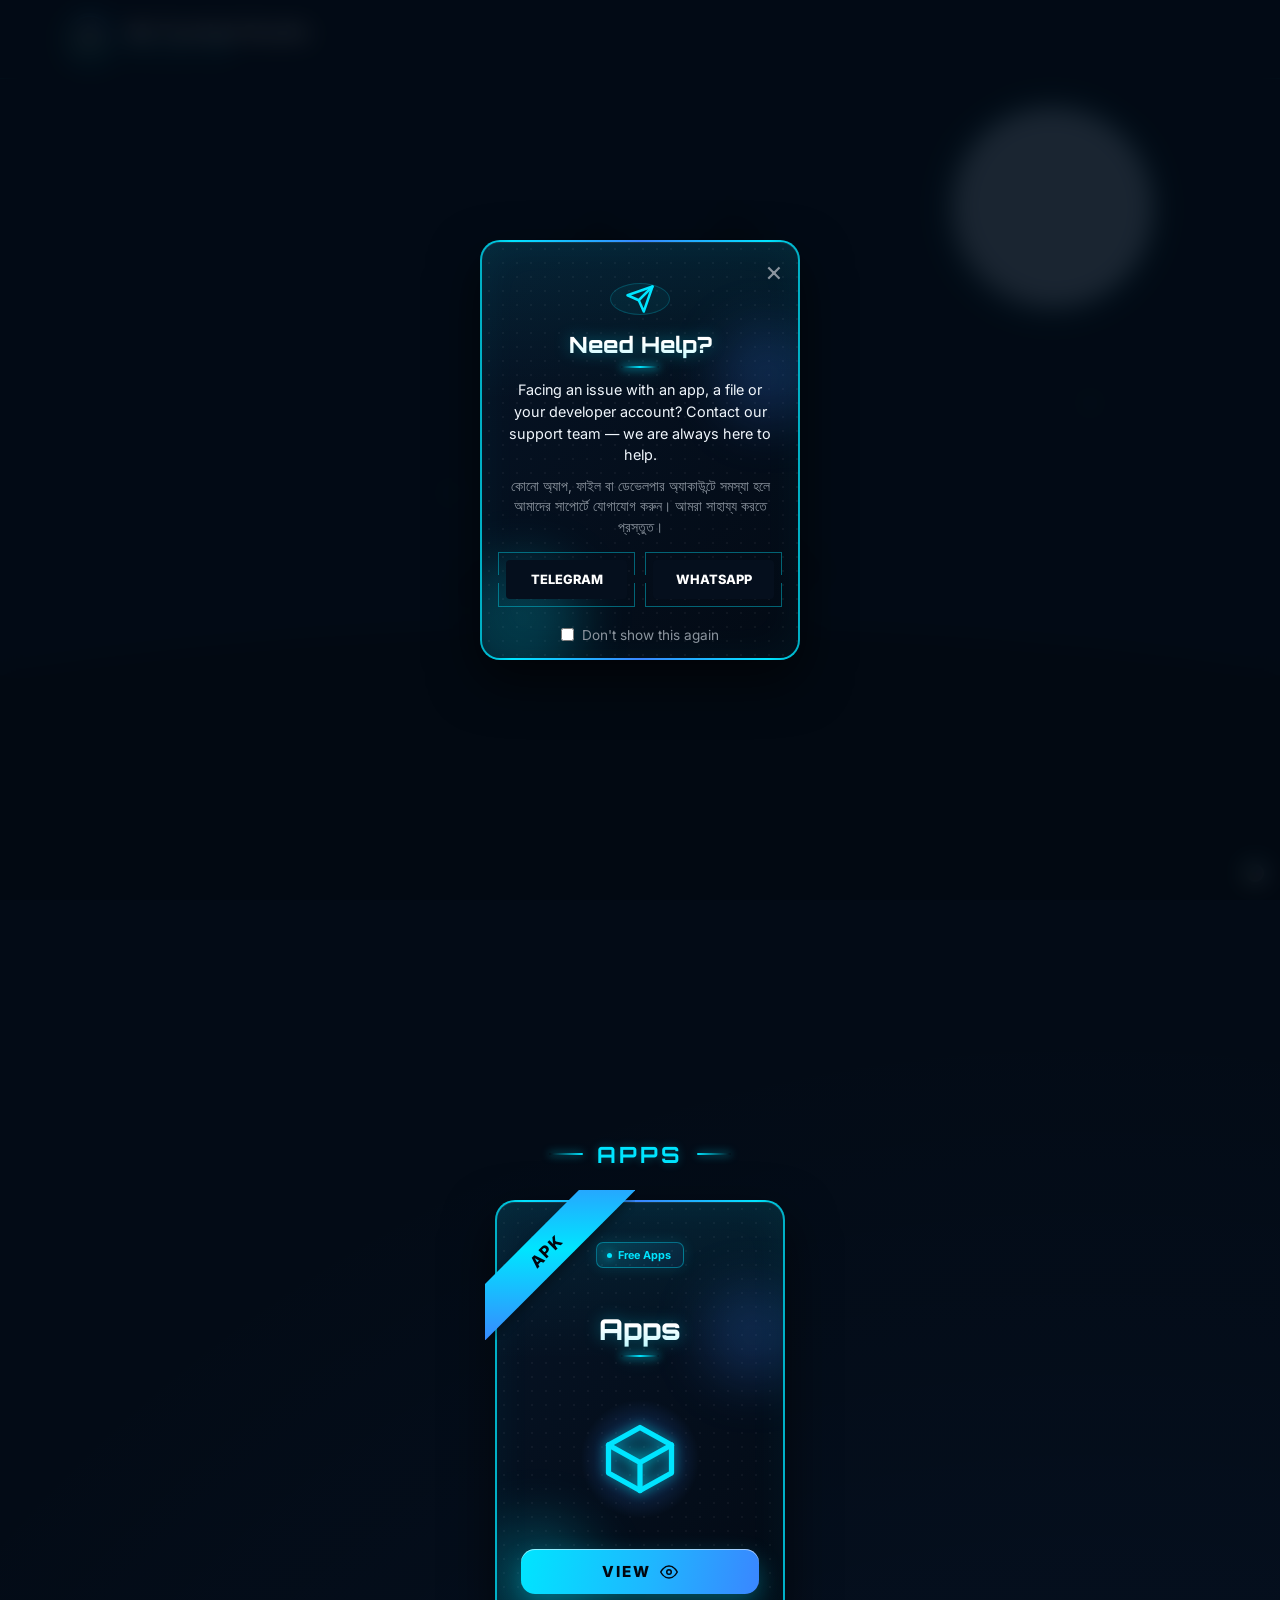
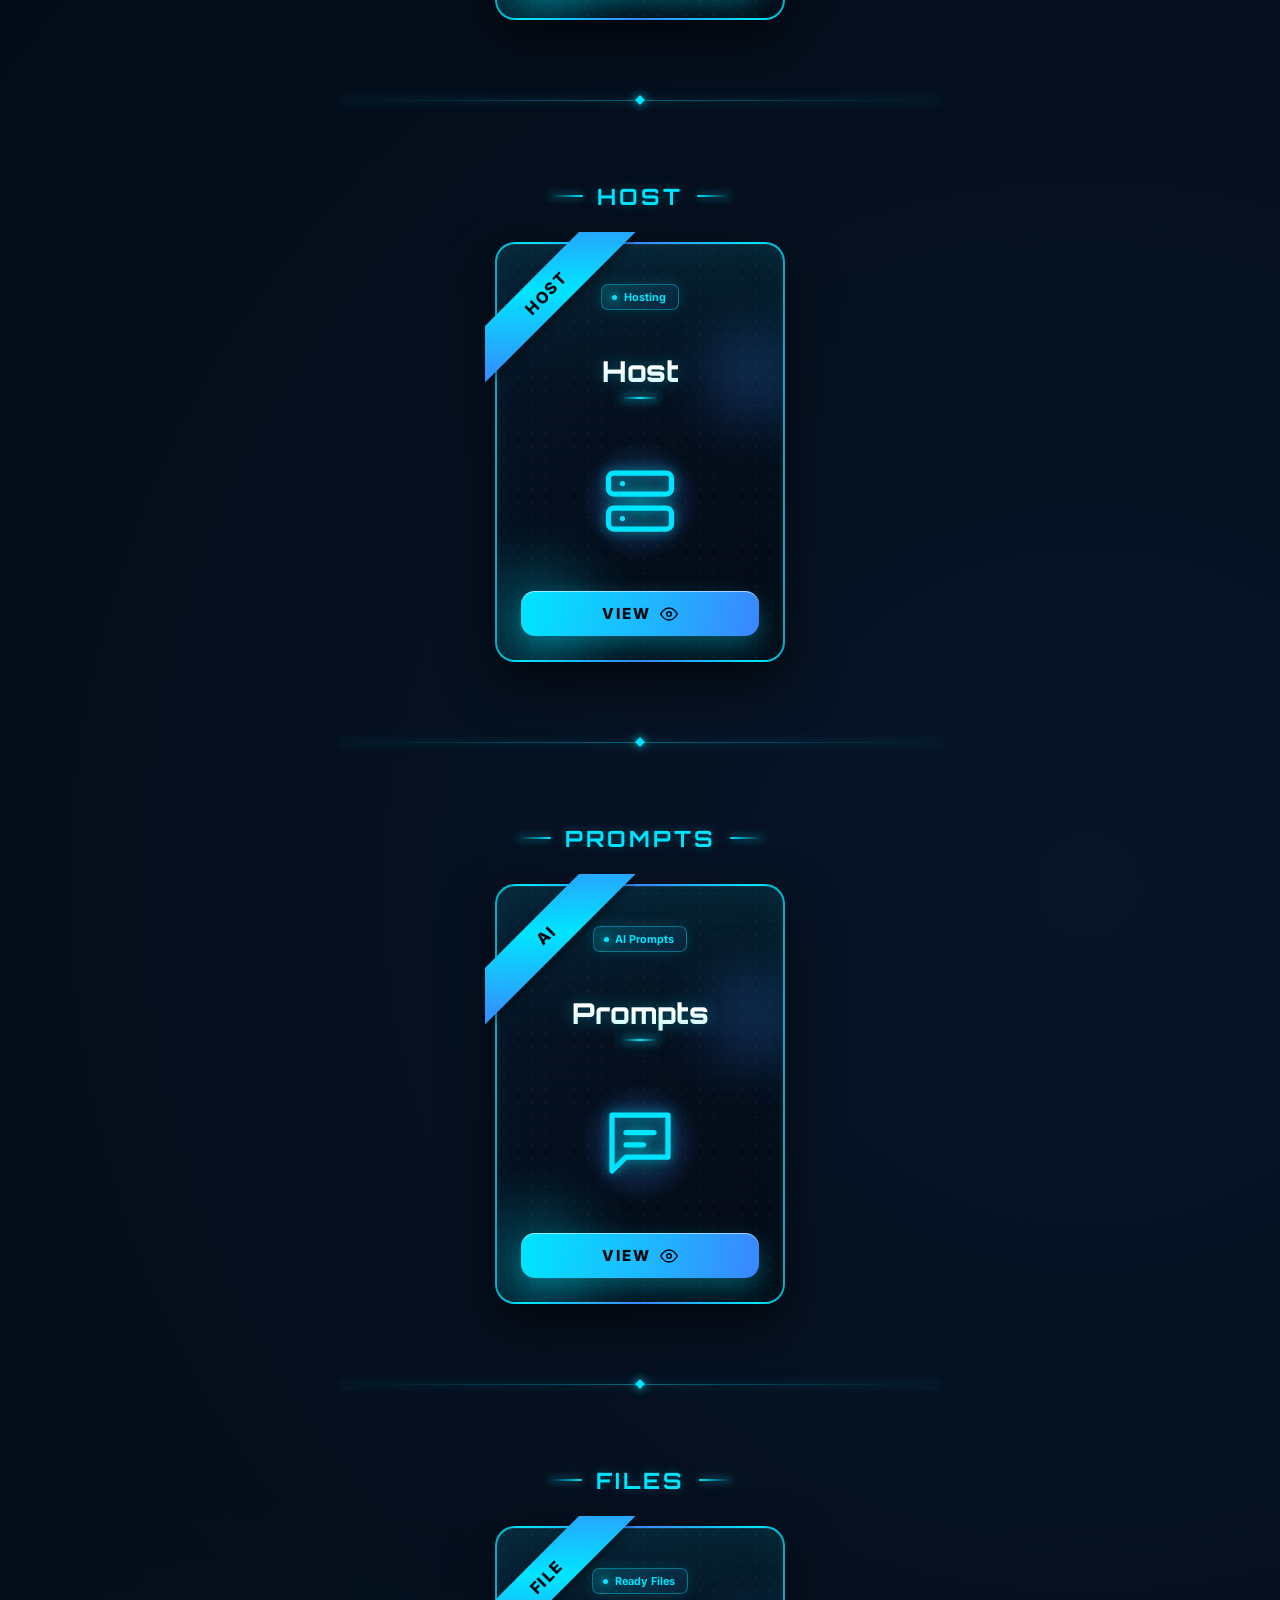
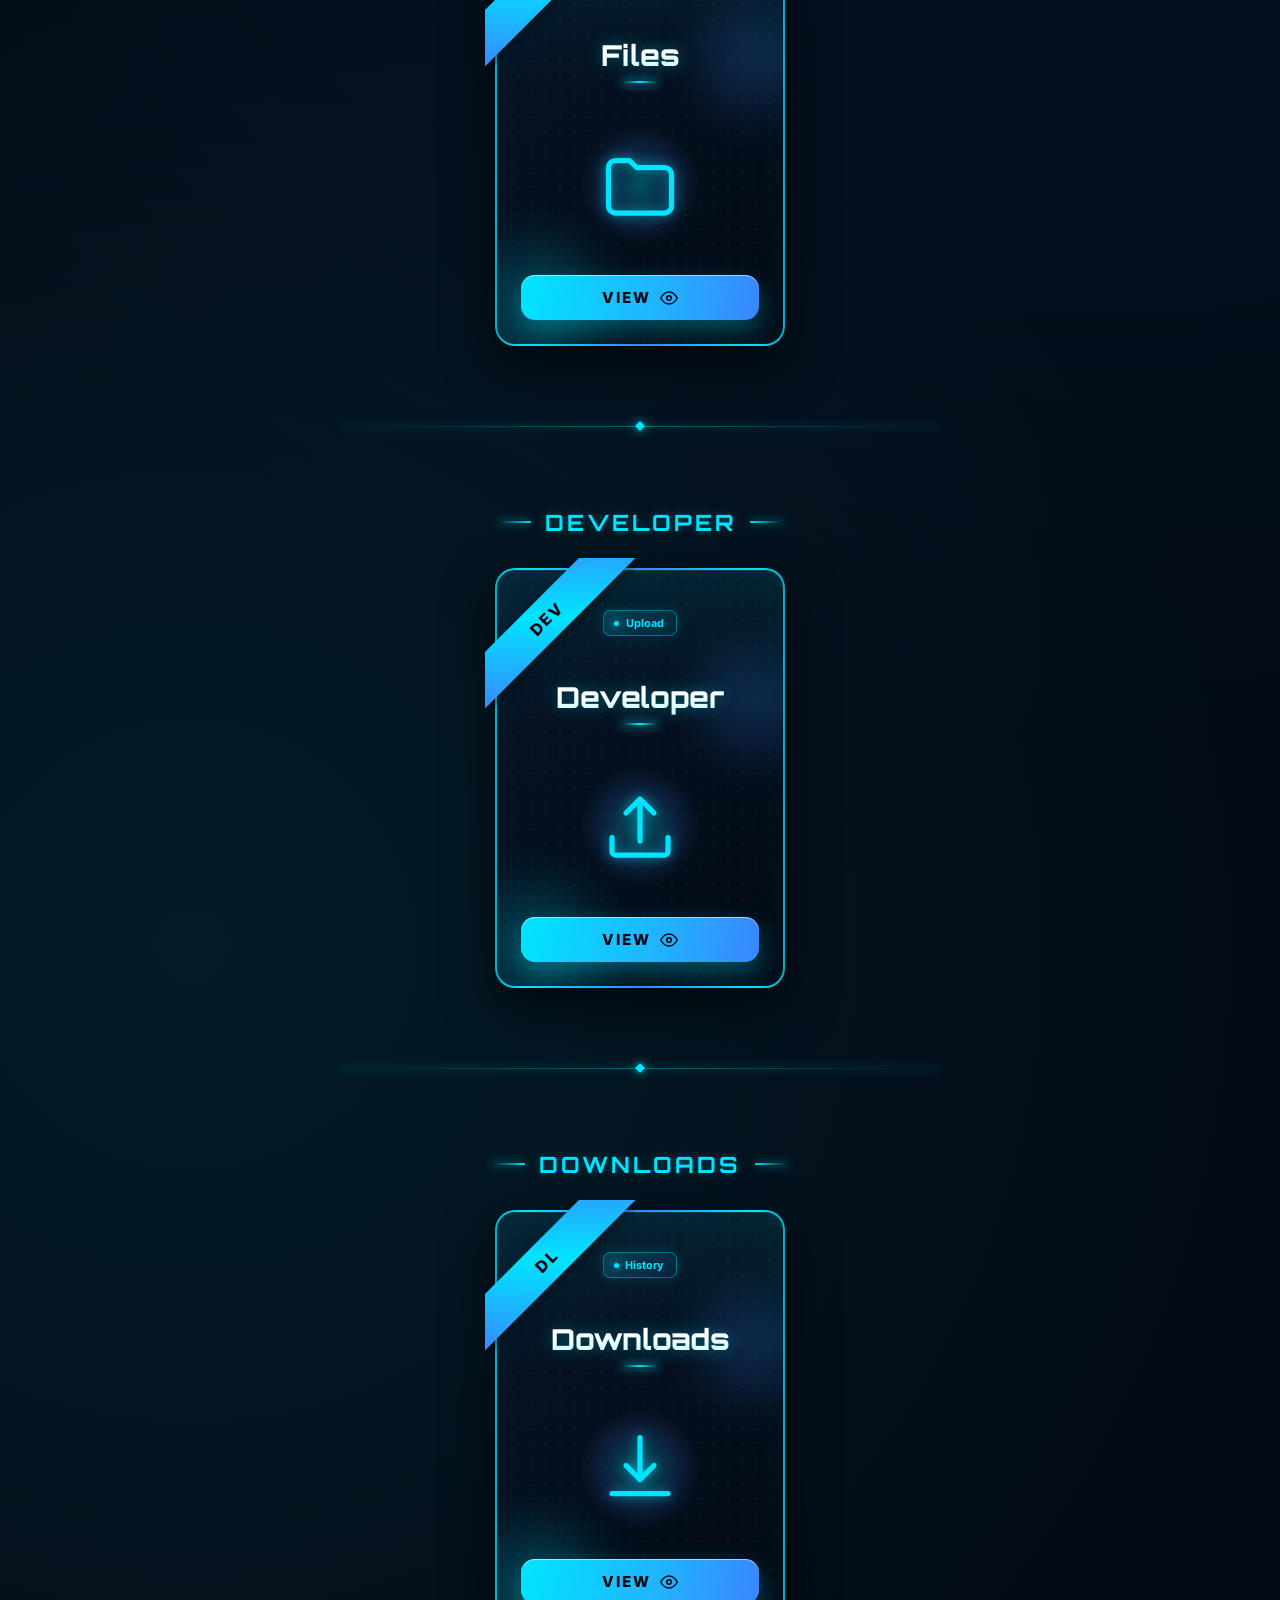
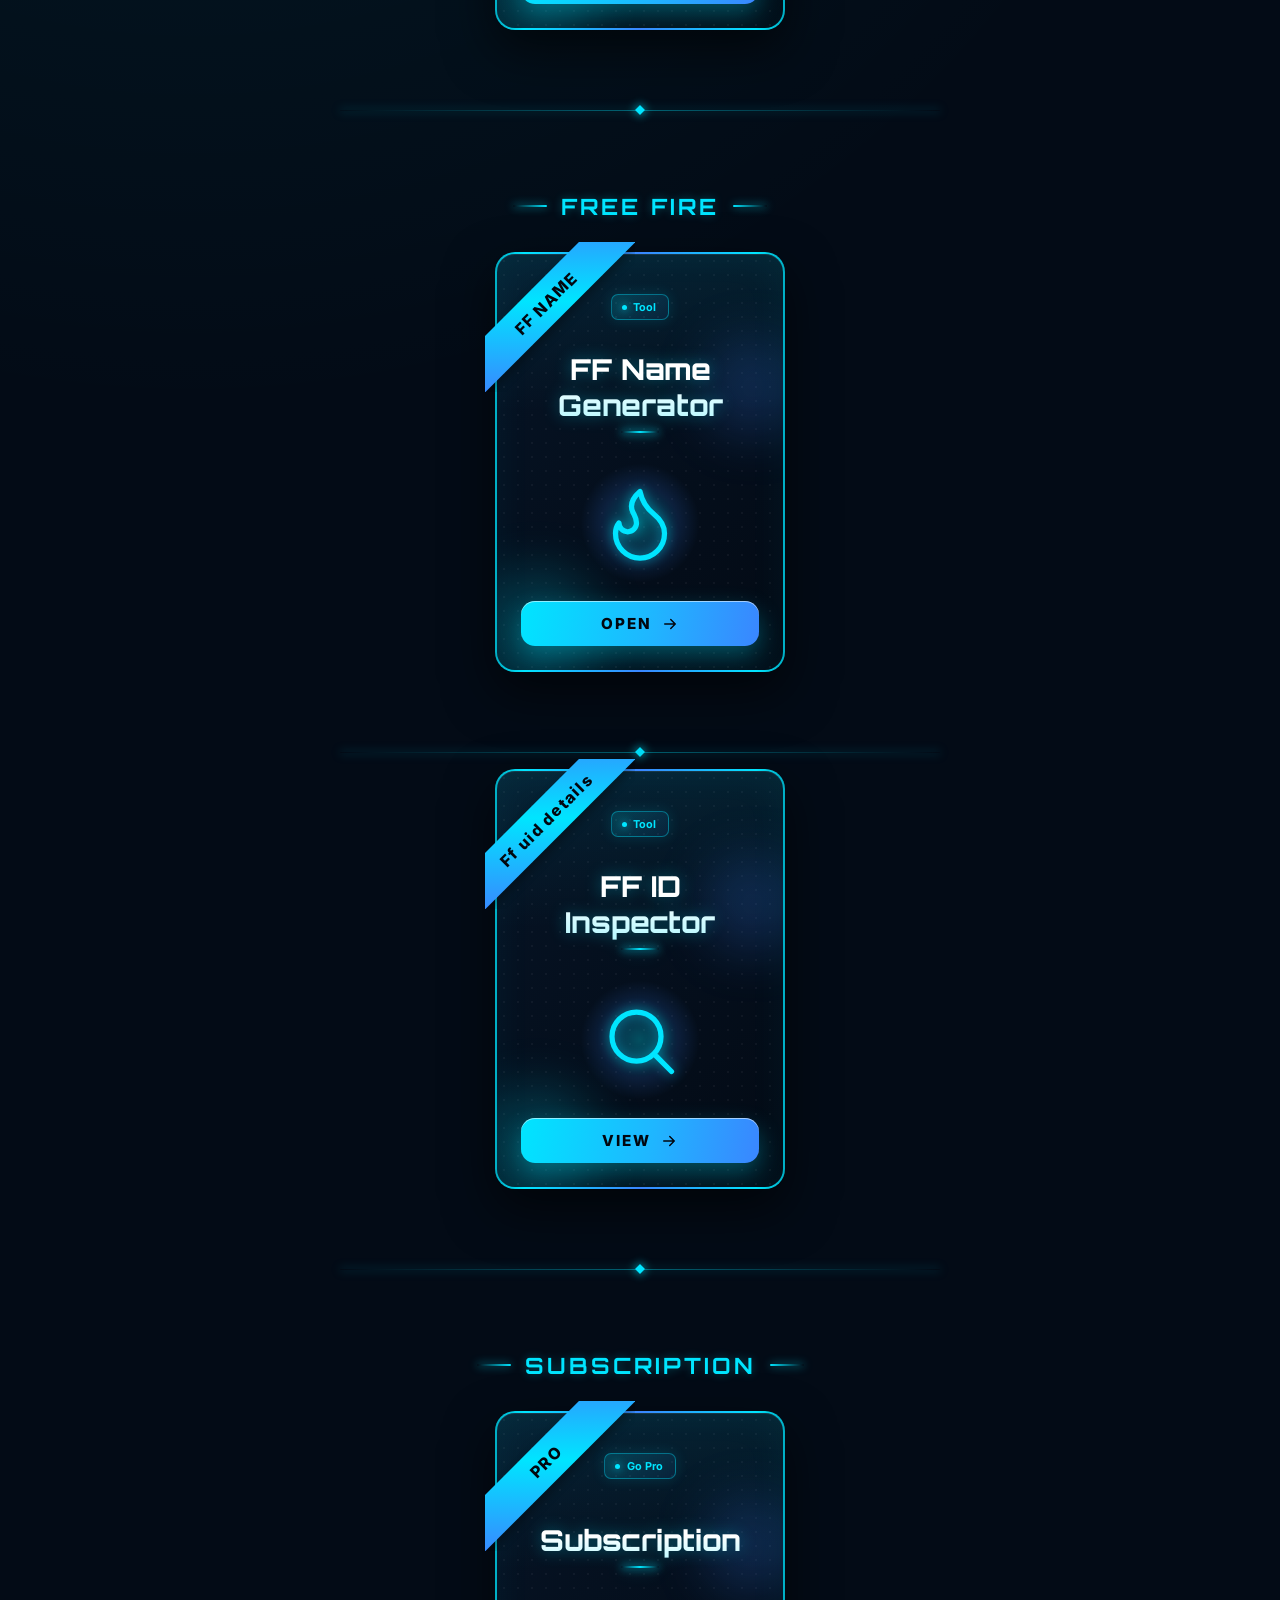
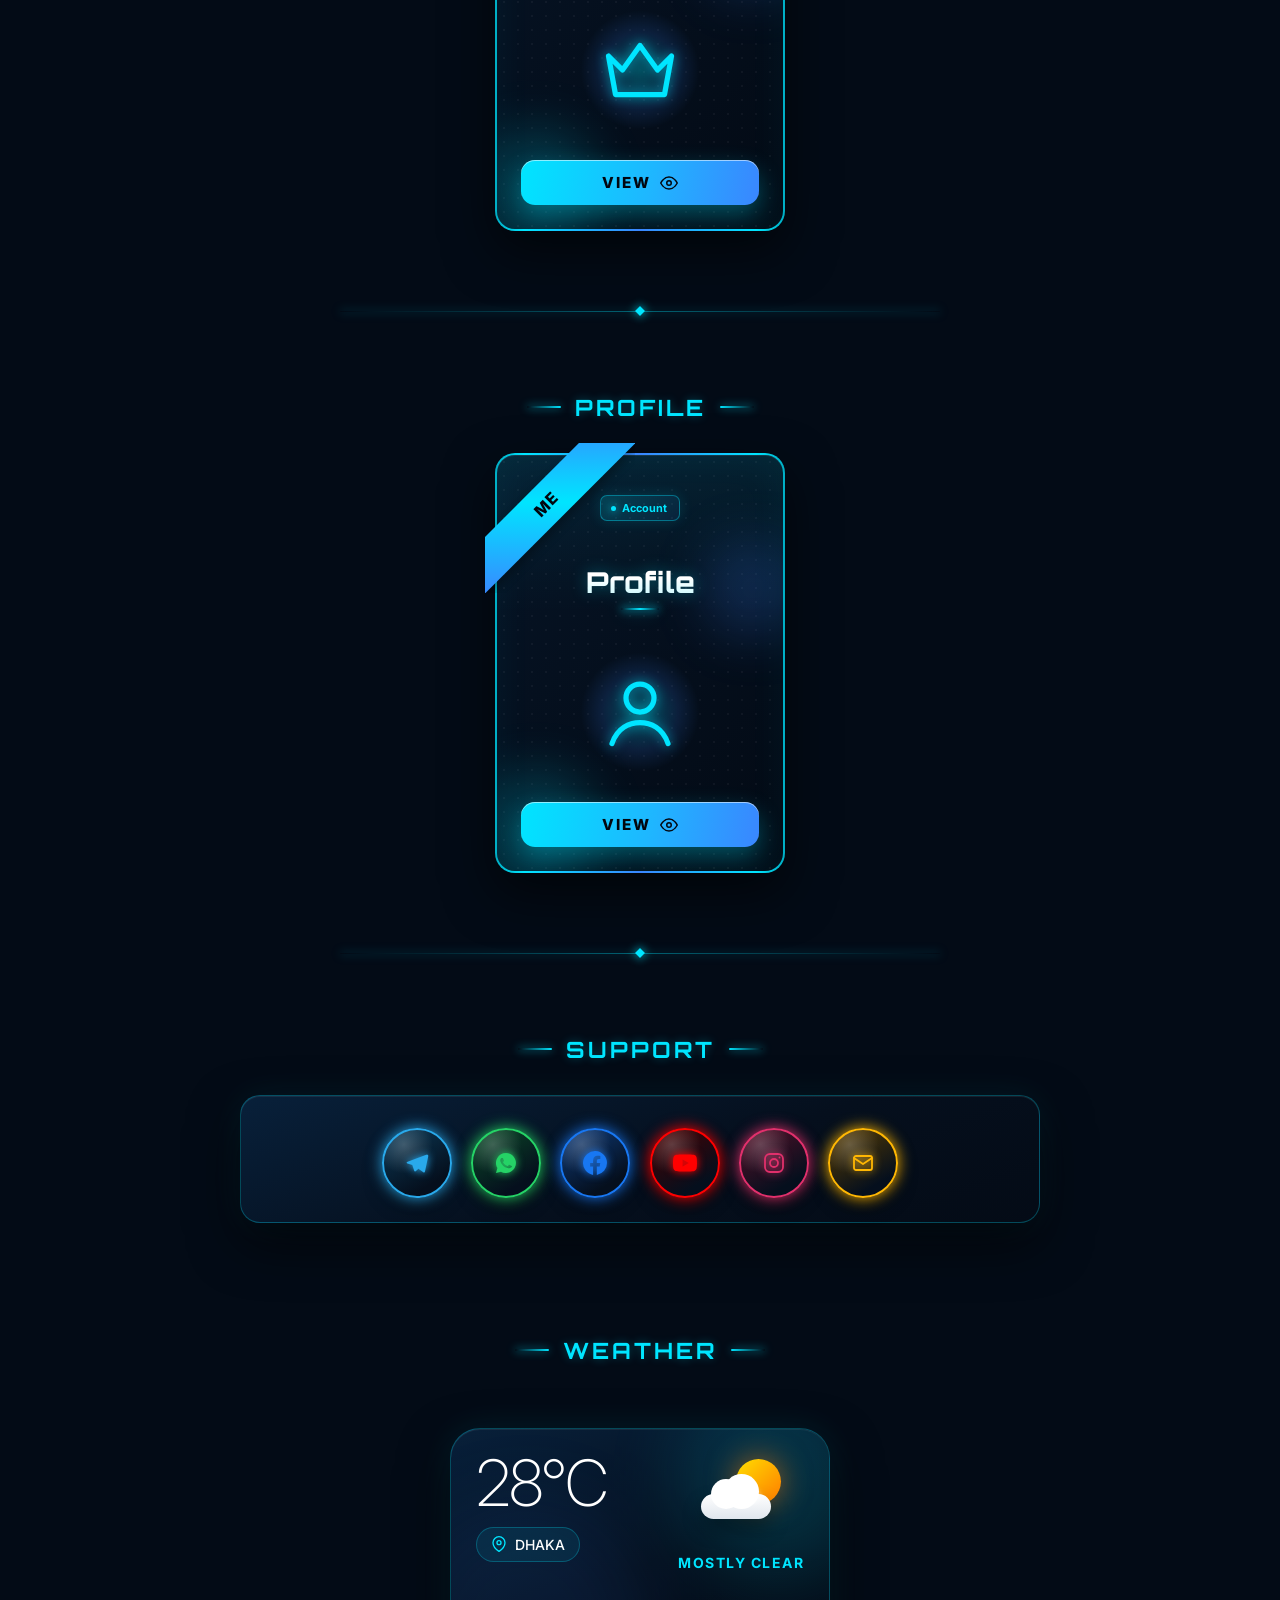
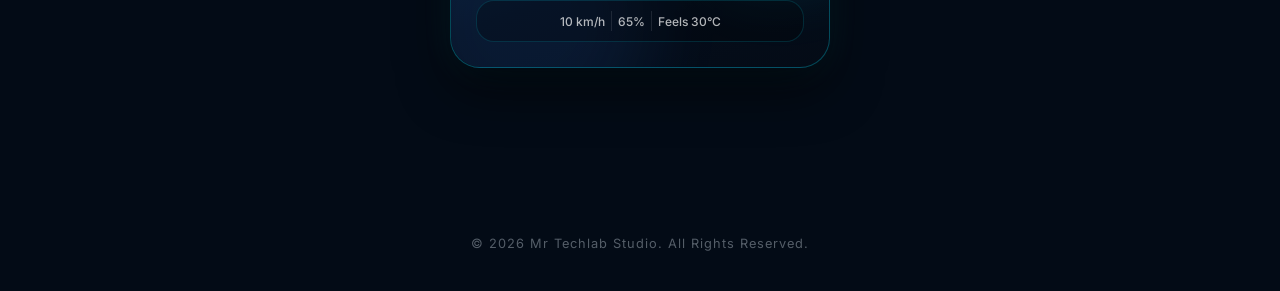
<file: index.html>
<!DOCTYPE html>
<html lang="en">
<head>
<meta charset="UTF-8">
<meta name="viewport" content="width=device-width, initial-scale=1.0">
<title>Mr Techlab Studio</title>
<meta name="description" content="Mr Techlab Studio — Android apps, hosting links, AI prompts and ready-made files in one place.">
<meta name="author" content="Mr Techlab Studio">
<meta name="robots" content="index, follow">
<meta name="theme-color" content="#030b16">
<script>
/* Pro status cache (re-checked against the database after sign-in). Pro members skip every ad except the 320x50 banner. */
(function(w,d){var p=false;try{var o=JSON.parse(localStorage.getItem('mt_pro_v1')||'null');p=!!(o&&o.until>Date.now());}catch(e){}
w.__MT_PRO=p;if(p)d.documentElement.classList.add('is-pro');
w.mtAd=function(src,attr){if(!w.__MT_PRO)d.write('<script '+(attr||'')+' src="'+src+'"><\/script>');};})(window,document);
</script>
<meta property="og:type" content="website">
<meta property="og:site_name" content="Mr Techlab Studio">
<meta property="og:title" content="Mr Techlab Studio">
<meta property="og:description" content="Android apps, hosting links, AI prompts and ready-made files in one place.">
<link rel="manifest" href="manifest.json">
<link rel="preconnect" href="https://fonts.googleapis.com">
<link rel="preconnect" href="https://fonts.gstatic.com" crossorigin>
<link href="https://fonts.googleapis.com/css2?family=Inter:wght@400;600;700;800&family=Orbitron:wght@400;700;900&display=swap" rel="stylesheet">
<link rel="icon" id="favicon" type="image/png" href="img/logo.png">
<link rel="apple-touch-icon" href="img/logo.png">
<style>
/* =========================================================
   home.css — index.html (main menu, Dev Yasin design)
   Colours come from theme variables (see js/theme.js)
   ========================================================= */
:root{--bg-color:#030b16;--border-color:rgba(var(--primary-rgb),.2);--primary-accent:#00e5ff;--primary-rgb:0,229,255;--secondary-accent:#3a86ff;--secondary-rgb:58,134,255;--text-main:#f0f6fc;--text-muted:#8b949e}
*{margin:0;padding:0;box-sizing:border-box;font-family:'Inter','Segoe UI',sans-serif}
body{background-color:var(--bg-color);background-image:radial-gradient(circle at 15% 50%,rgba(var(--primary-rgb),.08),transparent 25%),radial-gradient(circle at 85% 30%,rgba(var(--secondary-rgb),.08),transparent 25%);color:var(--text-main);min-height:100vh;display:flex;flex-direction:column;overflow-x:hidden}
::-webkit-scrollbar{width:3px}::-webkit-scrollbar-track{background:var(--bg-color)}::-webkit-scrollbar-thumb{background:rgba(var(--primary-rgb),.25);border-radius:10px}

@keyframes fadeInDown{from{opacity:0;transform:translateY(-20px)}to{opacity:1;transform:translateY(0)}}
@keyframes fadeInUp{from{opacity:0;transform:translateY(20px)}to{opacity:1;transform:translateY(0)}}
@keyframes floatUp{from{opacity:0;transform:translateY(40px)}to{opacity:1;transform:translateY(0)}}
.animate-fade-in-down{animation:fadeInDown .8s cubic-bezier(.16,1,.3,1) forwards}
.animate-fade-in-up{animation:fadeInUp .8s cubic-bezier(.16,1,.3,1) forwards}

/* Navbar */
nav{padding:.8rem 5%;display:flex;align-items:center;background:rgba(3,11,22,.85);backdrop-filter:blur(12px);-webkit-backdrop-filter:blur(12px);border-bottom:1px solid var(--border-color);position:sticky;top:0;z-index:100;box-shadow:0 4px 30px rgba(0,0,0,.4);transition:opacity .2s linear;transform:translateZ(0)}
.logo{display:flex;align-items:center;gap:12px;cursor:pointer}
.logo-text{display:flex;flex-direction:column;gap:3px;line-height:1}
.logo-img{width:52px;height:52px;border-radius:50%;object-fit:cover;border:2px solid rgba(var(--primary-rgb),.3);box-shadow:0 0 15px rgba(var(--primary-rgb),.2);transition:all .4s cubic-bezier(.175,.885,.32,1.275)}
.logo:hover .logo-img{border-color:var(--primary-accent);transform:scale(1.1)}
.brand-name{font-weight:800;font-size:1.28rem;color:#fff;white-space:nowrap}
.brand-tagline{font-weight:600;font-size:.62rem;letter-spacing:3px;text-transform:uppercase;color:var(--primary-accent);text-shadow:0 0 8px rgba(var(--primary-rgb),.5);white-space:nowrap}

main{flex:1;padding:6rem 5% 4rem;display:flex;flex-direction:column;align-items:center}
.hero-section{height:100vh;width:100%}

/* Category header + divider */
.category-header{text-align:center;margin:4rem auto 2rem;width:100%;padding:0 1rem}
.category-header h2{font-family:'Orbitron',sans-serif;font-size:1.4rem;color:var(--primary-accent);text-transform:uppercase;letter-spacing:3px;text-shadow:0 0 10px rgba(var(--primary-rgb),.3);display:inline-flex;align-items:center;gap:14px}
.category-header h2::before,.category-header h2::after{content:'';width:clamp(18px,9vw,34px);height:2px;border-radius:2px;background:linear-gradient(90deg,transparent,var(--primary-accent));box-shadow:0 0 8px rgba(var(--primary-rgb),.7);animation:cardLine 2.8s ease-in-out infinite alternate}
.category-header h2::after{background:linear-gradient(270deg,transparent,var(--primary-accent));animation-delay:-1.4s}
.section-divider{position:relative;width:80%;max-width:600px;height:1px;background:linear-gradient(90deg,transparent,rgba(var(--primary-rgb),.4),transparent);margin:5rem auto 1rem;box-shadow:0 0 10px rgba(var(--primary-rgb),.5)}
.section-divider::before{content:'';position:absolute;left:50%;top:50%;width:7px;height:7px;background:var(--primary-accent);box-shadow:0 0 10px var(--primary-accent);transform:translate(-50%,-50%) rotate(45deg);animation:cardDiamond 2.6s ease-in-out infinite}

/* Social card */
.social-card{display:flex;justify-content:center;align-items:center;width:95%;max-width:800px;margin:0 auto 2rem;border-radius:20px;border:1px solid rgba(var(--primary-rgb),.28);background:linear-gradient(160deg,#08203a,#050f1d 55%,#040b16);box-shadow:0 20px 50px rgba(0,0,0,.6),0 0 34px rgba(var(--primary-rgb),.08),inset 0 1px 0 rgba(255,255,255,.07);padding:3rem 2rem 1.5rem;position:relative}
.social-links{display:flex;gap:3rem;justify-content:center;align-items:center;width:100%;flex-wrap:nowrap;position:relative;z-index:10}
.tooltip-container{position:relative;cursor:pointer;border-radius:10px;--soc-delay:0s}
.tooltip-container.youtube{--color-primary:#f00;--color-secondary:#4a0000}
.tooltip-container.facebook{--color-primary:#1877f2;--color-secondary:#0e3b7a;--soc-delay:-.6s}
.tooltip-container.tiktok{--color-primary:#00f2fe;--color-secondary:#015256;--soc-delay:-1.2s}
.tooltip-container.instagram{--color-primary:#e1306c;--color-secondary:#571028;--soc-delay:-1.8s}
.tooltip-container.discord{--color-primary:#5865f2;--color-secondary:#3b4291;--soc-delay:-2.4s}
.tooltip{position:absolute;top:0;left:50%;transform:translateX(-50%);padding:10px;opacity:0;pointer-events:none;transition:all .3s;border-radius:15px;background:#02070f;box-shadow:5px 5px 15px rgba(0,0,0,.3);z-index:10}
.tooltip-profile{background:var(--color-secondary);border-radius:10px 15px;padding:10px;border:1px solid var(--color-primary);display:flex;gap:10px;align-items:center}
.tooltip-container:hover .tooltip{top:-90px;opacity:1;pointer-events:auto}
.tooltip-img{width:40px;height:40px;border:1px solid var(--color-primary);border-radius:10px;object-fit:cover}
.tooltip-details{display:flex;flex-direction:column;color:#fff}
.tooltip-name{font-size:15px;font-weight:700}
.tooltip-about{color:#ccc;font-size:12px;white-space:nowrap}
.icon{text-decoration:none;color:#fff;display:block;position:relative}
.icon .layer{width:70px;height:70px;border:2px solid var(--color-primary);border-radius:50%;display:flex;align-items:center;justify-content:center;transition:transform .3s,box-shadow .3s;background:radial-gradient(circle at 30% 22%,rgba(255,255,255,.22),transparent 42%),linear-gradient(150deg,var(--color-secondary),#050f1d 78%);box-shadow:0 0 15px var(--color-primary),0 8px 18px rgba(0,0,0,.55)}
.icon:hover .layer{transform:rotate(-35deg) skew(20deg);box-shadow:0 0 30px var(--color-primary)}
.layer svg{width:24px;height:24px;fill:var(--color-primary);filter:drop-shadow(0 0 4px var(--color-primary));animation:socBob 3s ease-in-out infinite alternate;animation-delay:var(--soc-delay)}
.icon .text{position:absolute;left:50%;bottom:-5px;opacity:0;font-weight:700;font-family:'Orbitron',sans-serif;font-size:1.1rem;transform:translateX(-50%);transition:bottom .3s,opacity .3s;color:var(--color-primary);white-space:nowrap}
.icon:hover .text{bottom:-35px;opacity:1}
.icon::before{content:'';position:absolute;inset:0;border-radius:50%;border:1.5px solid var(--color-primary);opacity:0;pointer-events:none;animation:socPulse 3s ease-out infinite;animation-delay:var(--soc-delay)}
.icon:hover::before{visibility:hidden}

/* Feature cards */
.feature-card{position:relative;width:290px;height:420px;border-radius:20px;display:flex;justify-content:center;align-items:center;box-shadow:0 20px 50px rgba(0,0,0,.6);animation:floatUp .8s cubic-bezier(.16,1,.3,1) forwards;margin:0 auto;transform:translateZ(0)}
.apk-card{border-radius:30px;transform:scale(1.02)}
.apk-card .border-wrapper{border-radius:30px}
.apk-card .card-inner{border-radius:28px}
.border-wrapper{position:absolute;inset:0;border-radius:20px;overflow:hidden;z-index:0}
.card-border-animation{position:absolute;width:160%;height:160%;top:-30%;left:-30%;background:linear-gradient(90deg,transparent,var(--primary-accent),var(--secondary-accent),var(--primary-accent),transparent);animation:rotation_481 3500ms infinite linear;will-change:transform}
.apk-card .card-border-animation{animation-direction:reverse;animation-duration:2500ms}
@keyframes rotation_481{to{transform:rotateZ(360deg)}}
.corner-ribbon{position:absolute;overflow:hidden;width:150px;height:150px;top:-10px;left:-10px;display:flex;align-items:center;justify-content:center;z-index:10}
.corner-ribbon::before{content:attr(data-r);position:absolute;width:150%;height:40px;background-image:linear-gradient(45deg,var(--secondary-accent),var(--primary-accent) 51%,var(--secondary-accent));transform:rotate(-45deg) translateY(-20px);display:flex;align-items:center;justify-content:center;color:#02070f;font-weight:800;letter-spacing:.1em;box-shadow:0 5px 10px rgba(0,0,0,.3)}
.card-inner{position:absolute;width:calc(100% - 4px);height:calc(100% - 4px);border-radius:18px;z-index:1;display:flex;flex-direction:column;justify-content:space-between;align-items:center;text-align:center;padding:2.5rem 1.5rem 1.5rem;overflow:hidden;contain:layout style paint;background:linear-gradient(180deg,rgba(var(--primary-rgb),.08),transparent 38%),radial-gradient(rgba(255,255,255,.045) 1px,transparent 1.2px) 0 0/14px 14px,linear-gradient(135deg,#061426,#030a14);box-shadow:inset 0 1px 0 rgba(255,255,255,.08),inset 0 0 40px rgba(var(--primary-rgb),.05)}
.circle{position:absolute;border-radius:50%;filter:blur(25px);z-index:-1;animation:floating 4s ease-in-out infinite alternate}
.circle-bottom{width:120px;height:120px;background:rgba(var(--primary-rgb),.2);bottom:-20px;left:-20px}
.circle-right{width:100px;height:100px;background:rgba(var(--secondary-rgb),.2);top:20%;right:-20px;animation-delay:-2s}
@keyframes floating{0%{transform:translateY(0) scale(1)}100%{transform:translateY(-20px) scale(1.1)}}
.badge{position:relative;overflow:hidden;color:var(--primary-accent);padding:.32rem .75rem .32rem 1.35rem;border-radius:7px;font-size:.68rem;font-weight:700;width:fit-content;margin:0 auto .85rem;background:linear-gradient(135deg,rgba(var(--primary-rgb),.18),rgba(var(--secondary-rgb),.08));border:1px solid rgba(var(--primary-rgb),.38);box-shadow:0 0 14px rgba(var(--primary-rgb),.14);z-index:2}
.badge::before{content:'';position:absolute;left:.62rem;top:50%;width:5px;height:5px;margin-top:-2.5px;border-radius:50%;background:var(--primary-accent);box-shadow:0 0 8px var(--primary-accent);animation:cardDot 1.6s ease-in-out infinite alternate}
.card-title{font-family:'Orbitron',sans-serif;font-size:1.8rem;font-weight:800;margin-bottom:.7rem;position:relative;z-index:2;background:linear-gradient(180deg,#fff 30%,#a6f7ff);-webkit-background-clip:text;background-clip:text;-webkit-text-fill-color:transparent;color:transparent;filter:drop-shadow(0 0 8px rgba(var(--primary-rgb),.35))}
.card-title::after{content:'';display:block;width:38px;height:2px;margin:8px auto 0;border-radius:2px;background:linear-gradient(90deg,transparent,var(--primary-accent),transparent);box-shadow:0 0 8px var(--primary-accent);animation:cardLine 2.4s ease-in-out infinite alternate}
.download-btn{display:flex;align-items:center;justify-content:center;gap:.6rem;width:100%;padding:.8rem 1.5rem;border-radius:14px;font-weight:800;font-size:.95rem;letter-spacing:2px;text-decoration:none;text-transform:uppercase;color:#02070f;border:none;position:relative;overflow:hidden;z-index:2;transition:all .3s;background:linear-gradient(100deg,var(--primary-accent),#1fb6ff 55%,var(--secondary-accent));box-shadow:0 10px 24px rgba(var(--primary-rgb),.32),inset 0 1px 0 rgba(255,255,255,.55)}
.download-btn::after{content:'';position:absolute;top:0;left:0;width:45%;height:100%;background:linear-gradient(90deg,transparent,rgba(255,255,255,.6),transparent);transform:translateX(-160%) skewX(-20deg);animation:cardShine 3.6s ease-in-out infinite}
.download-btn:hover{transform:translateY(-2px);box-shadow:0 12px 25px rgba(var(--primary-rgb),.5)}
.download-btn:active{transform:scale(.97)}
.download-btn svg{width:18px;height:18px}

/* Card emblem loader */
.sec-loader{position:relative;width:84px;height:92px;margin:16px auto;flex-shrink:0}
.sec-loader>*{position:absolute}
.sec-glow{left:50%;top:50%;width:120px;height:120px;margin:-60px 0 0 -60px;border-radius:50%;background:radial-gradient(circle,rgba(var(--primary-rgb),.3),rgba(var(--secondary-rgb),.14) 45%,transparent 70%);animation:secBreath 3s ease-in-out infinite alternate}
.sec-pulse{left:50%;top:50%;width:84px;height:84px;margin:-42px 0 0 -42px;border-radius:50%;border:1.5px solid rgba(var(--primary-rgb),.55);opacity:0;animation:secPulse 3s ease-out infinite}
.sec-pulse-2{animation-delay:1.5s;border-color:rgba(var(--secondary-rgb),.6)}
.sec-art{left:0;top:0;width:100%;height:100%;overflow:visible;color:var(--primary-accent);animation:socBob 3s ease-in-out infinite alternate;filter:drop-shadow(0 0 6px rgba(var(--primary-rgb),.6))}
.sec-dot{bottom:8px;width:3px;height:3px;border-radius:50%;background:var(--primary-accent);box-shadow:0 0 6px var(--primary-accent);opacity:0;animation:secRise 3.2s ease-in infinite}
.sec-dot.d1{left:14%}.sec-dot.d2{left:36%;animation-delay:.9s}.sec-dot.d3{left:62%;animation-delay:1.7s}.sec-dot.d4{left:84%;animation-delay:2.4s}

@keyframes secBreath{0%{opacity:.55;transform:scale(.9)}100%{opacity:1;transform:scale(1.08)}}
@keyframes secPulse{0%{opacity:.55;transform:scale(.75)}100%{opacity:0;transform:scale(1.45)}}
@keyframes secRise{0%{opacity:0;transform:translateY(0) scale(.6)}15%{opacity:.9}100%{opacity:0;transform:translateY(-62px) scale(1.1)}}
@keyframes socPulse{0%{opacity:.6;transform:scale(1)}100%{opacity:0;transform:scale(1.55)}}
@keyframes socBob{0%{transform:translateY(-1.2px) scale(1)}100%{transform:translateY(1.2px) scale(1.07)}}
@keyframes cardDot{0%{opacity:.45;transform:scale(.8)}100%{opacity:1;transform:scale(1.3)}}
@keyframes cardShine{0%,55%{transform:translateX(-160%) skewX(-20deg)}85%,100%{transform:translateX(330%) skewX(-20deg)}}
@keyframes cardLine{0%{opacity:.35;transform:scaleX(.7)}100%{opacity:1;transform:scaleX(1)}}
@keyframes cardDiamond{0%,100%{opacity:.5;transform:translate(-50%,-50%) rotate(45deg) scale(.8)}50%{opacity:1;transform:translate(-50%,-50%) rotate(45deg) scale(1.25)}}

/* Weather widget */
.weather-widget{width:90%;max-width:380px;height:240px;margin:2rem auto 5rem;border-radius:30px;position:relative;background:linear-gradient(160deg,#08203a,#050f1d 55%,#040b16);border:1px solid rgba(var(--primary-rgb),.28);box-shadow:0 20px 50px rgba(0,0,0,.6),0 0 34px rgba(var(--primary-rgb),.1),inset 0 1px 0 rgba(255,255,255,.07);overflow:hidden;contain:layout style paint;display:flex;flex-direction:column;justify-content:space-between;padding:25px;color:#fff;transition:all .5s cubic-bezier(.2,.8,.2,1);transform:scale(1.3)}
.weather-widget:hover{transform:scale(1.34) translateY(-8px);border-color:rgba(var(--primary-rgb),.45)}
.widget-background{position:absolute;inset:0;z-index:0;overflow:hidden;border-radius:30px;opacity:.5}
.widget-background::before,.widget-background::after{content:'';position:absolute;border-radius:50%;filter:blur(40px);animation:meshMove 8s ease-in-out infinite alternate}
.widget-background::before{width:200px;height:200px;background:var(--primary-accent);top:-50px;right:-50px;opacity:.3}
.widget-background::after{width:250px;height:250px;background:var(--secondary-accent);bottom:-80px;left:-50px;opacity:.2;animation-delay:-4s}
@keyframes meshMove{0%{transform:translate(0,0) scale(1)}100%{transform:translate(-30px,30px) scale(1.1)}}
.widget-content{display:flex;justify-content:space-between;align-items:flex-start;z-index:1;width:100%}
.widget-left{display:flex;flex-direction:column;gap:15px}
.temp-value{font-size:64px;font-weight:200;line-height:.9;letter-spacing:-2px}
.weather-location{display:flex;align-items:center;gap:8px;font-size:14px;font-weight:500;background:rgba(var(--primary-rgb),.08);padding:8px 14px;border-radius:20px;border:1px solid rgba(var(--primary-rgb),.25);width:fit-content}
.location-icon{color:var(--primary-accent)}
.widget-right{display:flex;flex-direction:column;align-items:center;gap:10px}
.weather-icon-container{width:90px;height:90px;position:relative;animation:iconFloat 4s ease-in-out infinite alternate}
@keyframes iconFloat{0%{transform:translateY(-5px)}100%{transform:translateY(5px)}}
.sun{position:absolute;top:5px;right:5px;width:45px;height:45px;background:linear-gradient(135deg,#ffde00,#ff7b00);border-radius:50%;box-shadow:0 0 30px rgba(255,123,0,.6)}
.cloud-back{position:absolute;top:35px;right:25px;width:45px;height:15px;background:rgba(255,255,255,.4);border-radius:20px;filter:blur(2px)}
.cloud-front{position:absolute;top:40px;left:5px;width:70px;height:25px;background:linear-gradient(180deg,#fff,#e0e6ed);border-radius:20px;box-shadow:0 10px 20px rgba(0,0,0,.3)}
.cloud-front::before{content:'';position:absolute;top:-15px;left:10px;width:30px;height:30px;background:#fff;border-radius:50%}
.cloud-front::after{content:'';position:absolute;top:-20px;right:12px;width:35px;height:35px;background:#fff;border-radius:50%}
.weather-status{font-size:14px;font-weight:700;color:var(--primary-accent);text-transform:uppercase;letter-spacing:1.5px}
.widget-bottom{display:flex;align-items:center;justify-content:center;flex-wrap:wrap;row-gap:8px;z-index:1;background:rgba(0,0,0,.25);padding:10px 14px;border-radius:18px;border:1px solid rgba(var(--primary-rgb),.15);width:100%;overflow:hidden}
.stat-item{display:flex;align-items:center;gap:5px;color:rgba(255,255,255,.7);font-size:12px;font-weight:500;white-space:nowrap}
.stat-divider{width:1px;height:20px;background:rgba(255,255,255,.1);margin:0 6px}
.weather-widget.wx-loading .temp-value,.weather-widget.wx-loading .weather-status,.weather-widget.wx-loading .stat-item span{color:transparent!important;border-radius:6px;background:linear-gradient(90deg,rgba(255,255,255,.06) 25%,rgba(255,255,255,.16) 37%,rgba(255,255,255,.06) 63%);background-size:400% 100%;animation:wxShimmer 1.4s ease infinite}
@keyframes wxShimmer{0%{background-position:100% 50%}100%{background-position:0 50%}}
.weather-icon-container .moon,.weather-icon-container .rain-drops,.weather-icon-container .snow-flakes,.weather-icon-container .bolt,.weather-icon-container .fog-line{display:none}
.weather-icon-container .moon{position:absolute;top:8px;right:8px;width:40px;height:40px;border-radius:50%;background:radial-gradient(circle at 32% 32%,#f4f7ff,#cfd9ec 55%,#aab6d1);box-shadow:0 0 25px rgba(180,200,255,.55)}
.weather-icon-container[data-icon="clear-night"] .sun,.weather-icon-container[data-icon="clear-night"] .cloud-front,.weather-icon-container[data-icon="clear-night"] .cloud-back{display:none}
.weather-icon-container[data-icon="clear-night"] .moon{display:block}
.weather-icon-container[data-icon="cloudy"] .sun{opacity:.45}
.weather-icon-container[data-icon="fog"] .sun{opacity:.25}
.fog-line{position:absolute;left:8px;height:6px;border-radius:6px;background:rgba(255,255,255,.55);filter:blur(1px)}
.fog-line:nth-child(1){top:38px;width:55px}.fog-line:nth-child(2){top:52px;left:15px;width:75px}.fog-line:nth-child(3){top:66px;width:45px}
.weather-icon-container[data-icon="fog"] .fog-line{display:block}
.rain-drops{position:absolute;top:62px;left:14px;width:66px;height:30px}
.rain-drops span{position:absolute;top:0;width:2.5px;height:12px;border-radius:2px;background:linear-gradient(180deg,rgba(122,190,255,.9),transparent);animation:rainFall .9s linear infinite}
.rain-drops span:nth-child(1){left:4px}.rain-drops span:nth-child(2){left:20px;animation-delay:.2s}.rain-drops span:nth-child(3){left:36px;animation-delay:.45s}.rain-drops span:nth-child(4){left:52px;animation-delay:.65s}
@keyframes rainFall{0%{transform:translateY(-4px);opacity:0}30%{opacity:1}100%{transform:translateY(22px);opacity:0}}
.weather-icon-container[data-icon="rain"] .rain-drops,.weather-icon-container[data-icon="storm"] .rain-drops{display:block}
.bolt{position:absolute;top:44px;left:30px;width:16px;height:26px;clip-path:polygon(55% 0,0 60%,40% 60%,30% 100%,100% 35%,55% 35%);background:#ffde00;opacity:0}
.weather-icon-container[data-icon="storm"] .bolt{display:block;animation:boltFlash 2.6s ease-in-out infinite}
@keyframes boltFlash{0%,88%,100%{opacity:0}90%,94%{opacity:1}92%{opacity:.3}}
.snow-flakes{position:absolute;top:58px;left:10px;width:70px;height:34px}
.snow-flakes span{position:absolute;top:0;width:5px;height:5px;border-radius:50%;background:#fff;animation:snowFall 3s linear infinite}
.snow-flakes span:nth-child(1){left:4px}.snow-flakes span:nth-child(2){left:22px;animation-delay:.7s}.snow-flakes span:nth-child(3){left:40px;animation-delay:1.4s}.snow-flakes span:nth-child(4){left:58px;animation-delay:2s}
@keyframes snowFall{0%{transform:translateY(-4px);opacity:0}15%{opacity:1}100%{transform:translateY(30px) translateX(6px);opacity:0}}
.weather-icon-container[data-icon="snow"] .snow-flakes{display:block}

footer{text-align:center;padding:1.5rem 0 2.5rem;color:rgba(139,148,158,.6);font-size:.8rem;margin-top:auto;letter-spacing:1px}

/* Spooky house background */
.spooky-house{position:fixed;inset:0;z-index:0;pointer-events:none;transform:translateZ(0)}
.content-circle{position:absolute;width:100%;height:100%;overflow:hidden}
.hill{position:absolute;width:150vw;height:40vh;bottom:-10vh;left:-25vw;border-radius:50% 50% 0 0;background:#000;z-index:3}
.house{position:absolute;width:120px;height:150px;background:#000;left:50%;margin-left:-60px;bottom:28vh;transform:rotate(5deg) scale(1.8);transform-origin:bottom center;z-index:2;animation:pulseDropShadow 2s infinite alternate}
@keyframes pulseDropShadow{0%{filter:drop-shadow(0 -5px 15px rgba(var(--primary-rgb),.3))}100%{filter:drop-shadow(0 -5px 25px rgba(var(--primary-rgb),.8))}}
.house:before{content:"";position:absolute;border-bottom:30px solid #000;border-right:50px solid transparent;left:115px;top:70px;transform:rotate(5deg)}
.house:after{content:"";position:absolute;width:5px;height:65px;background:#000;left:145px;top:95px}
.porch{position:absolute;width:30px;height:100px;background:#000;left:-20px;top:55px;transform:rotate(-10deg)}
.porch:before{content:"";position:absolute;border-bottom:20px solid #000;border-left:40px solid transparent;left:-35px;top:45px}
.porch:after{content:"";position:absolute;border-left:20px solid transparent;border-right:20px solid transparent;border-bottom:30px solid #000;left:-5px;top:-25px}
.first-floor{position:absolute;transform:rotate(-10deg);background:#000;width:5px;height:45px;left:-37px;top:125px}
.first-floor:before{content:"";position:absolute;background:#000;width:85px;height:90px;top:-150px;left:50px}
.first-floor:after{content:"";position:absolute;border-left:52px solid transparent;border-right:52px solid transparent;border-bottom:50px solid #000;top:-199px;left:40px}
.second-floor{position:absolute;background:#000;width:35px;height:100px;transform:rotate(3deg);top:-70px;left:70px}
.second-floor:before{content:"";position:absolute;background:#000;width:20px;height:100px;left:33px;top:40px;transform:rotate(-3deg)}
.second-floor:after{content:"";position:absolute;border-left:25px solid transparent;border-right:25px solid transparent;border-bottom:30px solid #000;top:12px;left:15px}
.roof{position:absolute;border-left:25px solid transparent;border-right:25px solid transparent;border-bottom:30px solid #000;left:65px;top:-95px}
.roof:before{content:"";position:absolute;width:6px;height:20px;background:#000;top:5px;left:10px;box-shadow:20px 35px #000}
.roof:after{content:"";position:absolute;width:6px;height:20px;background:#000;transform:rotate(-10deg);left:-110px;top:35px;box-shadow:-27px 97px #000}
.door{position:absolute;background:var(--primary-accent);width:30px;height:50px;transform:rotate(-5deg);border-radius:30px 30px 0 0;box-shadow:inset -10px 5px rgba(0,0,0,.5),0 0 15px rgba(var(--primary-rgb),.8);top:90px;left:40px}
.door:before,.door:after{content:"";position:absolute;background:var(--primary-accent);border-radius:30px 30px 0 0;box-shadow:0 0 10px rgba(var(--primary-rgb),.8);width:20px;height:30px}
.door:before{left:-40px;transform:rotate(-3deg)}.door:after{left:45px;transform:rotate(3deg)}
.small-windows{position:absolute;background:var(--primary-accent);border-radius:30px 30px 0 0;width:13px;height:25px;left:100px;top:-20px;box-shadow:-19px -40px var(--primary-accent),inset -4px 2px rgba(0,0,0,.5)}
.small-windows:before{content:"";position:absolute;background:var(--primary-accent);border-radius:30px 30px 0 0;width:13px;height:25px;transform:rotate(-7deg);left:-60px;top:50px;box-shadow:-60px 20px var(--primary-accent)}
.big-window{position:absolute;background:var(--primary-accent);border-radius:30px 30px 0 0;transform:rotate(-7deg);width:30px;height:40px;top:-35px;left:10px;box-shadow:0 0 15px rgba(var(--primary-rgb),.6)}
.big-window:before,.big-window:after{content:"";position:absolute;background:#000}
.big-window:before{height:40px;width:2px;left:15px;box-shadow:13px 55px #000,-47px 80px #000,-32px 120px #000}
.big-window:after{height:2px;width:40px;top:22px;box-shadow:10px 58px #000,-45px 78px #000,-30px 120px #000}
.frames{position:absolute;width:2px;height:40px;background:#000;top:-65px;left:86.5px;box-shadow:19px 40px #000,7px 150px #000}
.frames:before{content:"";position:absolute;height:2px;width:30px;background:#000;top:17px;left:-10px;box-shadow:10px 40px #000,5px 150px #000}
.spooky-house .moon{position:absolute;width:200px;height:200px;border-radius:50%;background:rgba(200,230,255,.8);z-index:1;right:10vw;top:12vh;box-shadow:inset 7px -7px 0 rgba(0,0,0,.2),0 0 30px rgba(var(--primary-rgb),.4)}
.fireflies{position:absolute;width:100%;height:100%;z-index:5}
.firefly{position:absolute;width:4px;height:4px;background:var(--primary-accent);border-radius:50%;box-shadow:0 0 10px var(--primary-accent);animation:float 6s infinite ease-in-out alternate}
.firefly:nth-child(1){left:15%;bottom:15vh;animation-duration:5s}.firefly:nth-child(2){left:35%;bottom:45vh;animation-duration:7.5s;animation-delay:1s}.firefly:nth-child(3){left:75%;bottom:25vh;animation-delay:2s}.firefly:nth-child(4){left:85%;bottom:55vh;animation-duration:8.5s;animation-delay:.5s}.firefly:nth-child(5){left:55%;bottom:35vh;animation-duration:6.5s;animation-delay:1.5s}
@keyframes float{0%{transform:translate3d(0,0,0) scale(.8);opacity:.2}100%{transform:translate3d(20px,-40px,0) scale(1.5);opacity:1}}

/* Telegram popup */
#tg-popup-overlay{display:none;position:fixed;inset:0;background:rgba(3,11,22,.85);backdrop-filter:blur(12px);z-index:9999;justify-content:center;align-items:center;opacity:0;transition:opacity .4s}
#tg-popup-box{width:320px;height:auto;min-height:510px;animation:none;transform:translateY(20px);transition:transform .4s cubic-bezier(.175,.885,.32,1.275)}
#tg-popup-close{position:absolute;top:15px;right:15px;background:transparent;border:none;color:var(--text-muted);font-size:28px;cursor:pointer;line-height:1;z-index:20}
.icon-wrapper{width:60px;height:60px;background:rgba(var(--primary-rgb),.05);border:1px solid var(--border-color);border-radius:50%;display:flex;align-items:center;justify-content:center;color:var(--primary-accent);margin:10px auto 15px;z-index:2}
.btn-tg{display:inline-block;width:50%;color:#fff;text-decoration:none;text-transform:uppercase;font-weight:800;position:relative;padding:8px}
.btn-tg::before,.btn-tg::after{content:'';position:absolute;left:0;right:0;height:calc(50% - 5px);border:1px solid rgba(var(--primary-rgb),.4)}
.btn-tg::before{top:0;border-bottom-width:0}.btn-tg::after{bottom:0;border-top-width:0}
.btn-tg_lg{position:relative;display:flex;justify-content:center;align-items:center;padding:12px 8px;background:#050f1d;overflow:hidden;border-radius:4px}
.btn-tg_sl{position:absolute;top:0;bottom:-1px;left:-8px;width:0;background:var(--primary-accent);transform:skew(-15deg);transition:all .3s}
.btn-tg_text{position:relative;z-index:2;display:flex;align-items:center;gap:8px;font-size:.8rem;white-space:nowrap;transition:color .3s}
.btn-tg:hover .btn-tg_text{color:#030b16}.btn-tg:hover .btn-tg_sl{width:calc(100% + 15px)}
#tg-popup-never-show{appearance:none;-webkit-appearance:none;width:20px;height:20px;border:2px solid rgba(var(--primary-rgb),.5);border-radius:50%;cursor:pointer;position:relative}
#tg-popup-never-show:checked{background:var(--primary-accent)}

.io-paused *,.io-paused *::before,.io-paused *::after{animation-play-state:paused!important}

@media (max-width:768px){
  nav{padding:.6rem 3%;backdrop-filter:blur(6px)}
  .logo-img{width:45px;height:45px}.brand-name{font-size:1.05rem}.brand-tagline{font-size:.55rem;letter-spacing:2px}
  main{padding:3rem 3% 2rem}
  .category-header{margin:2.5rem auto 1.5rem}.category-header h2{font-size:1.1rem}
  .section-divider{margin:3rem auto 1rem}
  .feature-card{width:251px;height:363px}.card-title{font-size:1.3rem}
  .social-card{padding:1.5rem 1.2rem}.social-links{gap:.8rem}
  .icon .layer{width:50px;height:50px}.layer svg{width:20px;height:20px}
  .icon .text{font-size:.85rem;bottom:-30px}
  .weather-widget{transform:none;height:230px;padding:20px}.weather-widget:hover{transform:none}
  .temp-value{font-size:48px}.stat-item{font-size:10.5px}
  .house{transform:rotate(5deg) scale(1.25);bottom:29vh}
  .spooky-house .moon{width:120px;height:120px}
  .widget-background::before,.widget-background::after,.circle{filter:blur(14px)}
  #tg-popup-box{width:272px;min-height:433px}
  #tg-popup-overlay{backdrop-filter:none;background:rgba(3,11,22,.92)}
}
@media (max-width:480px){
  .logo-img{width:38px;height:38px}.brand-name{font-size:.92rem}
  .icon .layer{width:42px;height:42px}.layer svg{width:18px;height:18px}
}

/* ---- support icons: brand colours ---- */
.tooltip-container.telegram{--color-primary:#29a9eb;--color-secondary:#0b3a57}
.tooltip-container.whatsapp{--color-primary:#25d366;--color-secondary:#0a4a27}
.tooltip-container.email{--color-primary:#ffb703;--color-secondary:#5a3d00}
.layer svg.stroke{fill:none;stroke:var(--color-primary);stroke-width:1.8;stroke-linecap:round;stroke-linejoin:round}

/* ---- theme colour dot (palette of 7 colours) ---- */
.theme-dot{position:fixed;right:16px;bottom:18px;z-index:500;display:flex;flex-direction:column;align-items:flex-end;gap:10px}
.theme-dot-btn{width:18px;height:18px;border-radius:50%;border:2px solid rgba(255,255,255,.85);cursor:pointer;padding:0;background:conic-gradient(#00e5ff,#8b6cff,#ff4fd8,#ff3d71,#ff9f1a,#ffe600,#00e08a,#00e5ff);box-shadow:0 0 14px rgba(var(--primary-rgb),.6);transition:transform .25s}
.theme-dot-btn:hover{transform:scale(1.25)}
.theme-panel{display:none;gap:10px;padding:10px 12px;border-radius:30px;background:rgba(3,11,22,.92);border:1px solid rgba(var(--primary-rgb),.35);box-shadow:0 10px 30px rgba(0,0,0,.6)}
.theme-panel.open{display:flex}
.theme-swatch{width:22px;height:22px;border-radius:50%;border:2px solid transparent;cursor:pointer;padding:0;transition:transform .2s}
.theme-swatch:hover{transform:scale(1.2)}
.theme-swatch.active{border-color:#fff;box-shadow:0 0 10px currentColor}

/* ---- page-opening loader ---- */
@keyframes ldSpin{to{transform:rotate(360deg)}}
@keyframes ldBar{0%{transform:translateX(-120%)}100%{transform:translateX(320%)}}
@keyframes ldDots{0%,20%{content:''}40%{content:'.'}60%{content:'..'}80%,100%{content:'...'}}
#navLoader{position:fixed;inset:0;z-index:100000;display:none;flex-direction:column;align-items:center;justify-content:center;gap:26px;background:radial-gradient(circle at 50% 40%,rgba(var(--primary-rgb),.12),transparent 55%),#030b16}
#navLoader.show{display:flex}
.ld-ring{position:relative;width:72px;height:72px}
.ld-ring i{position:absolute;border-radius:50%;border:3px solid transparent}
.ld-ring i:nth-child(1){inset:0;border-top-color:var(--primary-accent);border-right-color:rgba(var(--primary-rgb),.25);animation:ldSpin 1s linear infinite;filter:drop-shadow(0 0 8px var(--primary-accent))}
.ld-ring i:nth-child(2){inset:11px;border-left-color:var(--secondary-accent);border-bottom-color:rgba(var(--secondary-rgb),.25);animation:ldSpin 1.5s linear infinite reverse}
.ld-ring i:nth-child(3){inset:23px;border-top-color:#fff;animation:ldSpin .7s linear infinite;opacity:.85}
.ld-bar{width:170px;height:3px;border-radius:3px;background:rgba(255,255,255,.08);overflow:hidden}
.ld-bar::after{content:'';display:block;width:38%;height:100%;border-radius:3px;background:linear-gradient(90deg,transparent,var(--primary-accent),var(--secondary-accent));animation:ldBar 1.3s ease-in-out infinite}
.ld-text{font-family:'Orbitron',sans-serif;font-size:.72rem;letter-spacing:5px;color:#8b949e;text-transform:uppercase}
.ld-text::after{content:'';display:inline-block;width:1.4em;text-align:left;animation:ldDots 1.4s steps(1) infinite}


html,body{max-width:100%;overflow-x:hidden}
.social-links{flex-wrap:wrap!important;gap:1.2rem!important}
.social-card{padding:2rem 1rem 1.5rem}
.tooltip-about{white-space:normal}
@media (max-width:768px){
  .social-links{gap:1.6rem 1rem!important}
  .tooltip-container:nth-child(-n+3) .tooltip{left:50%}
}

/* ---- Pro-locked theme colours ---- */
.theme-swatch{position:relative}
.theme-swatch.locked{opacity:.55}
.theme-swatch.locked::after{content:'';position:absolute;top:-4px;right:-4px;width:9px;height:9px;border-radius:50%;background:linear-gradient(135deg,#ffe27a,#ff9500);border:1px solid #02070f}
.theme-hint{display:none;padding:8px 14px;border-radius:20px;background:rgba(3,11,22,.94);border:1px solid rgba(255,200,60,.6);color:#ffd45e;font-size:.76rem;font-weight:700;text-decoration:none;box-shadow:0 10px 30px rgba(0,0,0,.6);white-space:nowrap}
.theme-hint.show{display:block}
</style>
</head>
<body>

    <nav class="animate-fade-in-down">
  <div class="logo" onclick="openTgPopup()" title="Open Telegram Community">
    <img decoding="async" src="img/logo.png" alt="Mr Techlab Studio" class="logo-img">
    <div class="logo-text">
      <span class="brand-name">Mr Techlab Studio</span>
      <span class="brand-tagline">Official App</span>
    </div>
  </div>
</nav>

    <div class="spooky-house">
  <div class="content-circle">
    <div class="moon"></div>
    <div class="hill"></div>
    <div class="house">
      <div class="porch"></div><div class="first-floor"></div><div class="second-floor"></div>
      <div class="roof"></div><div class="door"></div><div class="small-windows"></div>
      <div class="big-window"><div class="frames"></div></div>
    </div>
    <div class="fireflies">
      <div class="firefly"></div><div class="firefly"></div><div class="firefly"></div><div class="firefly"></div><div class="firefly"></div>
    </div>
  </div>
</div>



    <main>
        <header class="hero-section animate-fade-in-up"></header>

        <!-- Category: Apps -->
        <div class="category-header animate-fade-in-up" style="animation-delay:0.1s"><h2>Apps</h2></div>
        <div class="feature-card animate-fade-in-up" style="animation-delay:0.12000000000000001s">
            <span class="corner-ribbon" data-r="APK"></span>
            <div class="border-wrapper"><div class="card-border-animation"></div></div>
            <div class="card-inner">
                <div class="circle circle-bottom"></div><div class="circle circle-right"></div>
                <div class="badge">Free Apps</div>
                <h3 class="card-title">Apps</h3>
                <div class="sec-loader" aria-hidden="true">
                    <span class="sec-glow"></span><span class="sec-pulse"></span><span class="sec-pulse sec-pulse-2"></span>
                    <svg class="sec-art" viewBox="0 0 24 24" fill="none" stroke="currentColor" stroke-width="1.5" stroke-linecap="round" stroke-linejoin="round"><path d="M21 8l-9-5-9 5v8l9 5 9-5z"/><path d="M3 8l9 5 9-5M12 13v8"/></svg>
                    <i class="sec-dot d1"></i><i class="sec-dot d2"></i><i class="sec-dot d3"></i><i class="sec-dot d4"></i>
                </div>
                <a href="apk.html" class="download-btn"><span>VIEW</span><svg viewBox="0 0 24 24" fill="none" stroke="currentColor" stroke-width="2" stroke-linecap="round" stroke-linejoin="round"><path d="M1 12s4-8 11-8 11 8 11 8-4 8-11 8-11-8-11-8z"/><circle cx="12" cy="12" r="3"/></svg></a>
            </div>
        </div>
        <div class="section-divider animate-fade-in-up"></div>

        <!-- Category: Host -->
        <div class="category-header animate-fade-in-up" style="animation-delay:0.13s"><h2>Host</h2></div>
        <div class="feature-card animate-fade-in-up" style="animation-delay:0.15s">
            <span class="corner-ribbon" data-r="HOST"></span>
            <div class="border-wrapper"><div class="card-border-animation"></div></div>
            <div class="card-inner">
                <div class="circle circle-bottom"></div><div class="circle circle-right"></div>
                <div class="badge">Hosting</div>
                <h3 class="card-title">Host</h3>
                <div class="sec-loader" aria-hidden="true">
                    <span class="sec-glow"></span><span class="sec-pulse"></span><span class="sec-pulse sec-pulse-2"></span>
                    <svg class="sec-art" viewBox="0 0 24 24" fill="none" stroke="currentColor" stroke-width="1.5" stroke-linecap="round" stroke-linejoin="round"><rect x="3" y="4" width="18" height="6" rx="1.5"/><rect x="3" y="14" width="18" height="6" rx="1.5"/><path d="M7 7h.01M7 17h.01"/></svg>
                    <i class="sec-dot d1"></i><i class="sec-dot d2"></i><i class="sec-dot d3"></i><i class="sec-dot d4"></i>
                </div>
                <a href="host.html" class="download-btn"><span>VIEW</span><svg viewBox="0 0 24 24" fill="none" stroke="currentColor" stroke-width="2" stroke-linecap="round" stroke-linejoin="round"><path d="M1 12s4-8 11-8 11 8 11 8-4 8-11 8-11-8-11-8z"/><circle cx="12" cy="12" r="3"/></svg></a>
            </div>
        </div>
        <div class="section-divider animate-fade-in-up"></div>

        <!-- Category: Prompts -->
        <div class="category-header animate-fade-in-up" style="animation-delay:0.16s"><h2>Prompts</h2></div>
        <div class="feature-card animate-fade-in-up" style="animation-delay:0.18s">
            <span class="corner-ribbon" data-r="AI"></span>
            <div class="border-wrapper"><div class="card-border-animation"></div></div>
            <div class="card-inner">
                <div class="circle circle-bottom"></div><div class="circle circle-right"></div>
                <div class="badge">AI Prompts</div>
                <h3 class="card-title">Prompts</h3>
                <div class="sec-loader" aria-hidden="true">
                    <span class="sec-glow"></span><span class="sec-pulse"></span><span class="sec-pulse sec-pulse-2"></span>
                    <svg class="sec-art" viewBox="0 0 24 24" fill="none" stroke="currentColor" stroke-width="1.5" stroke-linecap="round" stroke-linejoin="round"><path d="M4 4h16v12H8l-4 4V4z"/><path d="M8 9h8M8 12.5h5"/></svg>
                    <i class="sec-dot d1"></i><i class="sec-dot d2"></i><i class="sec-dot d3"></i><i class="sec-dot d4"></i>
                </div>
                <a href="prompts.html" class="download-btn"><span>VIEW</span><svg viewBox="0 0 24 24" fill="none" stroke="currentColor" stroke-width="2" stroke-linecap="round" stroke-linejoin="round"><path d="M1 12s4-8 11-8 11 8 11 8-4 8-11 8-11-8-11-8z"/><circle cx="12" cy="12" r="3"/></svg></a>
            </div>
        </div>
        <div class="section-divider animate-fade-in-up"></div>

        <!-- Category: Files -->
        <div class="category-header animate-fade-in-up" style="animation-delay:0.19s"><h2>Files</h2></div>
        <div class="feature-card animate-fade-in-up" style="animation-delay:0.21s">
            <span class="corner-ribbon" data-r="FILE"></span>
            <div class="border-wrapper"><div class="card-border-animation"></div></div>
            <div class="card-inner">
                <div class="circle circle-bottom"></div><div class="circle circle-right"></div>
                <div class="badge">Ready Files</div>
                <h3 class="card-title">Files</h3>
                <div class="sec-loader" aria-hidden="true">
                    <span class="sec-glow"></span><span class="sec-pulse"></span><span class="sec-pulse sec-pulse-2"></span>
                    <svg class="sec-art" viewBox="0 0 24 24" fill="none" stroke="currentColor" stroke-width="1.5" stroke-linecap="round" stroke-linejoin="round"><path d="M3 7a2 2 0 0 1 2-2h4l2 2h8a2 2 0 0 1 2 2v9a2 2 0 0 1-2 2H5a2 2 0 0 1-2-2z"/></svg>
                    <i class="sec-dot d1"></i><i class="sec-dot d2"></i><i class="sec-dot d3"></i><i class="sec-dot d4"></i>
                </div>
                <a href="files.html" class="download-btn"><span>VIEW</span><svg viewBox="0 0 24 24" fill="none" stroke="currentColor" stroke-width="2" stroke-linecap="round" stroke-linejoin="round"><path d="M1 12s4-8 11-8 11 8 11 8-4 8-11 8-11-8-11-8z"/><circle cx="12" cy="12" r="3"/></svg></a>
            </div>
        </div>
        <div class="section-divider animate-fade-in-up"></div>

        <!-- Category: Developer -->
        <div class="category-header animate-fade-in-up" style="animation-delay:0.22s"><h2>Developer</h2></div>
        <div class="feature-card animate-fade-in-up" style="animation-delay:0.24s">
            <span class="corner-ribbon" data-r="DEV"></span>
            <div class="border-wrapper"><div class="card-border-animation"></div></div>
            <div class="card-inner">
                <div class="circle circle-bottom"></div><div class="circle circle-right"></div>
                <div class="badge">Upload</div>
                <h3 class="card-title">Developer</h3>
                <div class="sec-loader" aria-hidden="true">
                    <span class="sec-glow"></span><span class="sec-pulse"></span><span class="sec-pulse sec-pulse-2"></span>
                    <svg class="sec-art" viewBox="0 0 24 24" fill="none" stroke="currentColor" stroke-width="1.5" stroke-linecap="round" stroke-linejoin="round"><path d="M12 16V4m0 0-4 4m4-4 4 4M4 15v4a1 1 0 0 0 1 1h14a1 1 0 0 0 1-1v-4"/></svg>
                    <i class="sec-dot d1"></i><i class="sec-dot d2"></i><i class="sec-dot d3"></i><i class="sec-dot d4"></i>
                </div>
                <a href="developer.html" class="download-btn"><span>VIEW</span><svg viewBox="0 0 24 24" fill="none" stroke="currentColor" stroke-width="2" stroke-linecap="round" stroke-linejoin="round"><path d="M1 12s4-8 11-8 11 8 11 8-4 8-11 8-11-8-11-8z"/><circle cx="12" cy="12" r="3"/></svg></a>
            </div>
        </div>
        <div class="section-divider animate-fade-in-up"></div>

        <!-- Category: Downloads -->
        <div class="category-header animate-fade-in-up" style="animation-delay:0.25s"><h2>Downloads</h2></div>
        <div class="feature-card animate-fade-in-up" style="animation-delay:0.27s">
            <span class="corner-ribbon" data-r="DL"></span>
            <div class="border-wrapper"><div class="card-border-animation"></div></div>
            <div class="card-inner">
                <div class="circle circle-bottom"></div><div class="circle circle-right"></div>
                <div class="badge">History</div>
                <h3 class="card-title">Downloads</h3>
                <div class="sec-loader" aria-hidden="true">
                    <span class="sec-glow"></span><span class="sec-pulse"></span><span class="sec-pulse sec-pulse-2"></span>
                    <svg class="sec-art" viewBox="0 0 24 24" fill="none" stroke="currentColor" stroke-width="1.5" stroke-linecap="round" stroke-linejoin="round"><path d="M12 3v12m0 0-4-4m4 4 4-4M4 19h16"/></svg>
                    <i class="sec-dot d1"></i><i class="sec-dot d2"></i><i class="sec-dot d3"></i><i class="sec-dot d4"></i>
                </div>
                <a href="downloads.html" class="download-btn"><span>VIEW</span><svg viewBox="0 0 24 24" fill="none" stroke="currentColor" stroke-width="2" stroke-linecap="round" stroke-linejoin="round"><path d="M1 12s4-8 11-8 11 8 11 8-4 8-11 8-11-8-11-8z"/><circle cx="12" cy="12" r="3"/></svg></a>
            </div>
        </div>
        <div class="section-divider animate-fade-in-up"></div>




       <!-- Category: Free Fire -->
        <div class="category-header animate-fade-in-up" style="animation-delay:0.32s"><h2>Free Fire</h2></div>
        <div class="feature-card animate-fade-in-up" style="animation-delay:0.34s">
            <span class="corner-ribbon" data-r="FF NAME"></span>
            <div class="border-wrapper"><div class="card-border-animation"></div></div>
            <div class="card-inner">
                <div class="circle circle-bottom"></div><div class="circle circle-right"></div>
                <div class="badge">Tool</div>
                <h3 class="card-title">FF Name Generator</h3>
                <div class="sec-loader" aria-hidden="true">
                    <span class="sec-glow"></span><span class="sec-pulse"></span><span class="sec-pulse sec-pulse-2"></span>
                    <svg class="sec-art" viewBox="0 0 24 24" fill="none" stroke="currentColor" stroke-width="1.5" stroke-linecap="round" stroke-linejoin="round"><path d="M8.5 14.5A2.5 2.5 0 0 0 11 12c0-1.38-.5-2-1-3-1.07-2.14-.22-4.05 2-6 .5 2.5 2 4.9 4 6.5 2 1.6 3 3.5 3 5.5a7 7 0 1 1-14 0c0-1.15.43-2.29 1-3a2.5 2.5 0 0 0 2.5 2.5z"/></svg>
                    <i class="sec-dot d1"></i><i class="sec-dot d2"></i><i class="sec-dot d3"></i><i class="sec-dot d4"></i>
                </div>
                <a href="ff-name/index.html" class="download-btn"><span>OPEN</span><svg viewBox="0 0 24 24" fill="none" stroke="currentColor" stroke-width="2" stroke-linecap="round" stroke-linejoin="round"><path d="M5 12h14M13 6l6 6-6 6"/></svg></a>
            </div>
        </div>
        <div class="section-divider animate-fade-in-up"></div>

        <!-- FF ID Inspector -->
        <div class="feature-card animate-fade-in-up" style="animation-delay:0.38s">
            <span class="corner-ribbon" data-r="Ff uid details"></span>
            <div class="border-wrapper"><div class="card-border-animation"></div></div>
            <div class="card-inner">
                <div class="circle circle-bottom"></div><div class="circle circle-right"></div>
                <div class="badge">Tool</div>
                <h3 class="card-title">FF ID Inspector</h3>
                <div class="sec-loader" aria-hidden="true">
                    <span class="sec-glow"></span><span class="sec-pulse"></span><span class="sec-pulse sec-pulse-2"></span>
                    <svg class="sec-art" viewBox="0 0 24 24" fill="none" stroke="currentColor" stroke-width="1.5" stroke-linecap="round" stroke-linejoin="round"><circle cx="11" cy="11" r="7"/><path d="M21 21l-4.3-4.3"/></svg>
                    <i class="sec-dot d1"></i><i class="sec-dot d2"></i><i class="sec-dot d3"></i><i class="sec-dot d4"></i>
                </div>
                <a href="ff-name/uid.html" class="download-btn"><span>View</span><svg viewBox="0 0 24 24" fill="none" stroke="currentColor" stroke-width="2" stroke-linecap="round" stroke-linejoin="round"><path d="M5 12h14M13 6l6 6-6 6"/></svg></a>
            </div>
        </div>
        <div class="section-divider animate-fade-in-up"></div>
 

        <!-- Category: Subscription -->
        <div class="category-header animate-fade-in-up" style="animation-delay:0.32s"><h2>Subscription</h2></div>
        <div class="feature-card animate-fade-in-up" style="animation-delay:0.34s">
            <span class="corner-ribbon" data-r="PRO"></span>
            <div class="border-wrapper"><div class="card-border-animation"></div></div>
            <div class="card-inner">
                <div class="circle circle-bottom"></div><div class="circle circle-right"></div>
                <div class="badge">Go Pro</div>
                <h3 class="card-title">Subscription</h3>
                <div class="sec-loader" aria-hidden="true">
                    <span class="sec-glow"></span><span class="sec-pulse"></span><span class="sec-pulse sec-pulse-2"></span>
                    <svg class="sec-art" viewBox="0 0 24 24" fill="none" stroke="currentColor" stroke-width="1.5" stroke-linecap="round" stroke-linejoin="round"><path d="M3 8l4 4 5-7 5 7 4-4-2 11H5L3 8z"/></svg>
                    <i class="sec-dot d1"></i><i class="sec-dot d2"></i><i class="sec-dot d3"></i><i class="sec-dot d4"></i>
                </div>
                <a href="subscription.html" class="download-btn"><span>VIEW</span><svg viewBox="0 0 24 24" fill="none" stroke="currentColor" stroke-width="2" stroke-linecap="round" stroke-linejoin="round"><path d="M1 12s4-8 11-8 11 8 11 8-4 8-11 8-11-8-11-8z"/><circle cx="12" cy="12" r="3"/></svg></a>
            </div>
        </div>
        <div class="section-divider animate-fade-in-up"></div>



       <!-- Category: Profile -->
        <div class="category-header animate-fade-in-up" style="animation-delay:0.28s"><h2>Profile</h2></div>
        <div class="feature-card animate-fade-in-up" style="animation-delay:0.30000000000000004s">
            <span class="corner-ribbon" data-r="ME"></span>
            <div class="border-wrapper"><div class="card-border-animation"></div></div>
            <div class="card-inner">
                <div class="circle circle-bottom"></div><div class="circle circle-right"></div>
                <div class="badge">Account</div>
                <h3 class="card-title">Profile</h3>
                <div class="sec-loader" aria-hidden="true">
                    <span class="sec-glow"></span><span class="sec-pulse"></span><span class="sec-pulse sec-pulse-2"></span>
                    <svg class="sec-art" viewBox="0 0 24 24" fill="none" stroke="currentColor" stroke-width="1.5" stroke-linecap="round" stroke-linejoin="round"><circle cx="12" cy="8" r="4"/><path d="M4 21c1.5-4.5 5-6 8-6s6.5 1.5 8 6"/></svg>
                    <i class="sec-dot d1"></i><i class="sec-dot d2"></i><i class="sec-dot d3"></i><i class="sec-dot d4"></i>
                </div>
                <a href="profile.html" class="download-btn"><span>VIEW</span><svg viewBox="0 0 24 24" fill="none" stroke="currentColor" stroke-width="2" stroke-linecap="round" stroke-linejoin="round"><path d="M1 12s4-8 11-8 11 8 11 8-4 8-11 8-11-8-11-8z"/><circle cx="12" cy="12" r="3"/></svg></a>
            </div>
        </div>
        <div class="section-divider animate-fade-in-up"></div>



        <!-- Suport -->
   <div class="category-header animate-fade-in-up"><h2>Support</h2></div>
        <div class="social-card animate-fade-in-up">
            <div class="social-links">
            <div class="tooltip-container telegram">
                <div class="tooltip"><a class="tooltip-profile" href="https://t.me/mrtechlabstudio19" target="_blank" rel="noopener"><img loading="lazy" decoding="async" src="img/logo.png" alt="" class="tooltip-img"><div class="tooltip-details"><span class="tooltip-name">Telegram</span><span class="tooltip-about">@mrtechlabstudio19</span></div></a></div>
                <a href="https://t.me/mrtechlabstudio19" target="_blank" rel="noopener" class="icon"><div class="layer"><svg viewBox="0 0 24 24"><path d="M21.9 3.4 2.6 10.8c-1.300.5-1.300 1.300-.2 1.600l4.900 1.500 1.900 5.800c.2.600.4.800.9.800.4 0 .6-.2.900-.5l2.400-2.300 4.900 3.600c.9.500 1.500.2 1.700-.8l3.200-15.100c.3-1.300-.5-1.900-1.300-1.500z"/></svg></div><div class="text">Telegram</div></a>
            </div>
            <div class="tooltip-container whatsapp">
                <div class="tooltip"><a class="tooltip-profile" href="https://chat.whatsapp.com/HAScEiuNmCn0TW3pZGtGnK?s=cl&p=a&mlu=4&ilr=4" target="_blank" rel="noopener"><img loading="lazy" decoding="async" src="img/logo.png" alt="" class="tooltip-img"><div class="tooltip-details"><span class="tooltip-name">WhatsApp</span><span class="tooltip-about">MR Tech Lab Studio Support</span></div></a></div>
                <a href="https://chat.whatsapp.com/HAScEiuNmCn0TW3pZGtGnK?s=cl&p=a&mlu=4&ilr=4" target="_blank" rel="noopener" class="icon"><div class="layer"><svg viewBox="0 0 24 24"><path d="M12 2a10 10 0 0 0-8.600 15.100L2 22l5-1.300A10 10 0 1 0 12 2zm5.200 14.100c-.2.600-1.300 1.200-1.800 1.200-.5.100-1 .2-3.300-.7-2.800-1.200-4.600-4-4.700-4.200-.1-.2-1.100-1.500-1.100-2.800s.7-2 1-2.300c.2-.3.500-.3.700-.3h.5c.2 0 .4 0 .6.500l.8 2c.1.2.1.3 0 .5l-.3.400-.4.400c-.1.200-.3.300-.1.600.2.300.8 1.300 1.700 2.100 1.200 1 2.100 1.300 2.400 1.500.3.100.5.100.6-.1l.9-1c.2-.3.4-.2.7-.1l1.800.9c.3.100.5.200.6.300.1.200.1.800-.2 1.400z"/></svg></div><div class="text">WhatsApp</div></a>
            </div>
            <div class="tooltip-container facebook">
                <div class="tooltip"><a class="tooltip-profile" href="https://www.facebook.com/mrtechlabstudio" target="_blank" rel="noopener"><img loading="lazy" decoding="async" src="img/logo.png" alt="" class="tooltip-img"><div class="tooltip-details"><span class="tooltip-name">Facebook</span><span class="tooltip-about">MR Tech Lab Studio</span></div></a></div>
                <a href="https://www.facebook.com/mrtechlabstudio" target="_blank" rel="noopener" class="icon"><div class="layer"><svg viewBox="0 0 24 24"><path d="M24 12a12 12 0 1 0-13.900 11.900v-8.400H7.100V12h3V9.400c0-3 1.800-4.700 4.500-4.700 1.300 0 2.700.2 2.700.2v3h-1.500c-1.500 0-2 .9-2 1.900V12h3.400l-.5 3.500h-2.900v8.400A12 12 0 0 0 24 12z"/></svg></div><div class="text">Facebook</div></a>
            </div>
            <div class="tooltip-container youtube">
                <div class="tooltip"><a class="tooltip-profile" href="https://youtube.com/@mrtechlabstudio" target="_blank" rel="noopener"><img loading="lazy" decoding="async" src="img/logo.png" alt="" class="tooltip-img"><div class="tooltip-details"><span class="tooltip-name">YouTube</span><span class="tooltip-about">@mrtechlabstudio</span></div></a></div>
                <a href="https://youtube.com/@mrtechlabstudio" target="_blank" rel="noopener" class="icon"><div class="layer"><svg viewBox="0 0 24 24"><path d="M23.5 6.2a3 3 0 0 0-2.1-2.1C19.5 3.6 12 3.6 12 3.6s-7.5 0-9.400.5A3 3 0 0 0 .5 6.200C0 8.100 0 12 0 12s0 3.900.5 5.800a3 3 0 0 0 2.100 2.100c1.900.5 9.400.5 9.400.5s7.500 0 9.400-.5a3 3 0 0 0 2.100-2.100c.5-1.900.5-5.800.5-5.800s0-3.900-.5-5.800zM9.600 15.600V8.400l6.200 3.600-6.200 3.600z"/></svg></div><div class="text">YouTube</div></a>
            </div>
            <div class="tooltip-container instagram">
                <div class="tooltip"><a class="tooltip-profile" href="https://www.instagram.com/mrtechlabstudio" target="_blank" rel="noopener"><img loading="lazy" decoding="async" src="img/logo.png" alt="" class="tooltip-img"><div class="tooltip-details"><span class="tooltip-name">Instagram</span><span class="tooltip-about">@mrtechlabstudio</span></div></a></div>
                <a href="https://www.instagram.com/mrtechlabstudio" target="_blank" rel="noopener" class="icon"><div class="layer"><svg class="stroke" viewBox="0 0 24 24"><rect x="3" y="3" width="18" height="18" rx="5"/><circle cx="12" cy="12" r="4"/><path d="M17.5 6.5h.01"/></svg></div><div class="text">Instagram</div></a>
            </div>
            <div class="tooltip-container email">
                <div class="tooltip"><a class="tooltip-profile" href="mailto:mrtechlabstudisupport@gmail.com"><img loading="lazy" decoding="async" src="img/logo.png" alt="" class="tooltip-img"><div class="tooltip-details"><span class="tooltip-name">Email</span><span class="tooltip-about">mrmostafizur198@gmail.com</span></div></a></div>
                <a href="mailto:mrtechlabstudisupport@gmail.com" class="icon"><div class="layer"><svg class="stroke" viewBox="0 0 24 24"><rect x="3" y="5" width="18" height="14" rx="2"/><path d="M3 7l9 6 9-6"/></svg></div><div class="text">Email</div></a>
            </div>
            </div>
        </div>

        <!-- Weather -->
        <div class="category-header animate-fade-in-up" style="margin-top:5rem"><h2>Weather</h2></div>
        <div class="weather-widget wx-loading animate-fade-in-up" id="weatherWidget">
    <div class="widget-background"></div>
    <div class="widget-content">
      <div class="widget-left">
        <div id="temp-text" class="temp-value">--°C</div>
        <div class="weather-location">
          <svg class="location-icon" width="16" height="16" viewBox="0 0 24 24" fill="none" stroke="currentColor" stroke-width="2"><path d="M21 10c0 7-9 13-9 13S3 17 3 10a9 9 0 0 1 18 0z"/><circle cx="12" cy="10" r="3"/></svg>
          <span id="temp-label">Locating...</span>
        </div>
      </div>
      <div class="widget-right">
        <div class="weather-icon-container" id="weatherIcon" data-icon="clear-day">
          <div class="sun"></div><div class="moon"></div><div class="cloud-front"></div><div class="cloud-back"></div>
          <div class="fog-line"></div><div class="fog-line"></div><div class="fog-line"></div>
          <div class="rain-drops"><span></span><span></span><span></span><span></span></div>
          <div class="snow-flakes"><span></span><span></span><span></span><span></span></div>
          <div class="bolt"></div>
        </div>
        <div class="weather-status" id="weather-status">Clear Sky</div>
      </div>
    </div>
    <div class="widget-bottom">
      <div class="stat-item"><span id="wx-wind">-- km/h</span></div>
      <div class="stat-divider"></div>
      <div class="stat-item"><span id="wx-humidity">--%</span></div>
      <div class="stat-divider"></div>
      <div class="stat-item"><span id="wx-feels">Feels --</span></div>
    </div>
  </div>

    </main>

    <footer><p>© <span id="year"></span> Mr Techlab Studio. All Rights Reserved.</p></footer>

    <!-- Support popup -->
    <div id="support-popup-overlay" style="display:none;position:fixed;inset:0;background:rgba(3,11,22,.85);backdrop-filter:blur(12px);z-index:9999;justify-content:center;align-items:center;opacity:0;transition:opacity .4s">
        <div id="support-popup-box" class="feature-card" style="width:320px;height:auto;min-height:420px;animation:none;transform:translateY(20px);transition:transform .4s cubic-bezier(.175,.885,.32,1.275)">
            <div class="border-wrapper"><div class="card-border-animation"></div></div>
            <div class="card-inner" style="justify-content:center">
                <button id="support-popup-close" aria-label="Close" style="position:absolute;top:15px;right:15px;background:transparent;border:none;color:var(--text-muted);font-size:28px;cursor:pointer;line-height:1;z-index:20">×</button>
                <div class="circle circle-bottom"></div><div class="circle circle-right"></div>
                <div class="icon-wrapper"><svg width="30" height="30" viewBox="0 0 24 24" fill="none" stroke="currentColor" stroke-width="2" stroke-linecap="round" stroke-linejoin="round"><line x1="22" y1="2" x2="11" y2="13"/><polygon points="22 2 15 22 11 13 2 9 22 2"/></svg></div>
                <h3 class="card-title" style="font-size:1.4rem">Need Help?</h3>
                <p style="font-size:.9rem;line-height:1.5;margin-bottom:10px;position:relative;z-index:2">Facing an issue with an app, a file or your developer account? Contact our support team — we are always here to help.</p>
                <p style="color:var(--text-muted);font-size:.85rem;line-height:1.5;margin-bottom:15px;position:relative;z-index:2">কোনো অ্যাপ, ফাইল বা ডেভেলপার অ্যাকাউন্টে সমস্যা হলে আমাদের সাপোর্টে যোগাযোগ করুন। আমরা সাহায্য করতে প্রস্তুত।</p>
                <div style="display:flex;gap:10px;width:calc(100% + 16px);margin:0 -8px 20px">
                    <a href="https://t.me/mrtechlabstudiosupport" target="_blank" rel="noopener" class="btn-tg"><span class="btn-tg_lg"><span class="btn-tg_sl"></span><span class="btn-tg_text">TELEGRAM</span></span></a>
                    <a href="Follow this link to join my WhatsApp group: https://chat.whatsapp.com/HAScEiuNmCn0TW3pZGtGnK?s=sh&p=a&mlu=4&ilr=4" target="_blank" rel="noopener" class="btn-tg"><span class="btn-tg_lg"><span class="btn-tg_sl"></span><span class="btn-tg_text">WHATSAPP</span></span></a>
                </div>
                <label style="color:var(--text-muted);font-size:.85rem;cursor:pointer;display:flex;align-items:center;gap:8px;position:relative;z-index:2">
                    <input type="checkbox" id="support-popup-never"> Don't show this again
                </label>
            </div>
        </div>
    </div>

    <!-- Loader shown while a page opens -->
    <div id="navLoader" aria-hidden="true"><div class="ld-ring"><i></i><i></i><i></i></div><div class="ld-bar"></div><div class="ld-text">Loading</div></div>

    <!-- Theme colour dot: pick one of 7 colours, applies to every page -->
    <div class="theme-dot" id="themeDot">
        <a class="theme-hint" id="themeHint" href="subscription.html">🔒 এই রং শুধু Pro মেম্বারদের জন্য — Pro নিন</a>
        <div class="theme-panel" role="group" aria-label="Choose theme colour"></div>
        <button type="button" class="theme-dot-btn" aria-label="Choose theme colour"></button>
    </div>

    <script>document.getElementById('year').textContent = new Date().getFullYear();</script>
    <script>
(function (win, doc) {
  'use strict';

  var STORAGE_KEY = 'mt_theme_v1';

  /** 7 ready-made colour schemes: primary accent + secondary accent. */
  var PALETTE = [
    { id: 'cyan',    name: 'Cyan',    a: '#00e5ff', b: '#3a86ff' },
    { id: 'violet',  name: 'Violet',  a: '#8b6cff', b: '#6c4cff' },
    { id: 'emerald', name: 'Emerald', a: '#00e08a', b: '#00a86b' },
    { id: 'rose',    name: 'Rose',    a: '#ff3d71', b: '#ff0055', pro: true },
    { id: 'orange',  name: 'Orange',  a: '#ff9f1a', b: '#ff5e00', pro: true },
    { id: 'magenta', name: 'Magenta', a: '#ff4fd8', b: '#b44cff', pro: true },
    { id: 'yellow',  name: 'Yellow',  a: '#ffe600', b: '#ffb800', pro: true }
  ];

  function hexToRgb(hex) {
    var n = parseInt(hex.replace('#', ''), 16);
    return ((n >> 16) & 255) + ',' + ((n >> 8) & 255) + ',' + (n & 255);
  }

  function find(id) {
    for (var i = 0; i < PALETTE.length; i++) if (PALETTE[i].id === id) return PALETTE[i];
    return PALETTE[0];
  }

  function current() {
    try {
      var s = find(localStorage.getItem(STORAGE_KEY));
      return (s.pro && !win.__MT_PRO) ? PALETTE[0] : s;   /* colours 4-7 are Pro only */
    } catch (e) { return PALETTE[0]; }
  }

  function apply(scheme) {
    var root = doc.documentElement.style;
    root.setProperty('--primary-accent', scheme.a);
    root.setProperty('--primary-rgb', hexToRgb(scheme.a));
    root.setProperty('--secondary-accent', scheme.b);
    root.setProperty('--secondary-rgb', hexToRgb(scheme.b));
  }

  function set(id) {
    var scheme = find(id);
    if (scheme.pro && !win.__MT_PRO) scheme = current();
    apply(scheme);
    try { localStorage.setItem(STORAGE_KEY, scheme.id); } catch (e) {}
    return scheme;
  }

  apply(current());
  win.MtTheme = { PALETTE: PALETTE, current: current, set: set, refresh: function () { apply(current()); } };
})(window, document);

(function (doc, win) {
  'use strict';

  var $ = function (id) { return doc.getElementById(id); };

  /* ---------- 1. Support popup ---------- */
  var POPUP_KEY = 'mt_hide_support_popup';

  win.openSupportPopup = function () {
    var overlay = $('support-popup-overlay'), box = $('support-popup-box');
    if (!overlay || !box) return;
    overlay.style.display = 'flex';
    void overlay.offsetWidth;
    overlay.style.opacity = '1';
    box.style.transform = 'translateY(0)';
  };

  function initPopup() {
    var overlay = $('support-popup-overlay'), box = $('support-popup-box');
    var closeBtn = $('support-popup-close'), never = $('support-popup-never');
    if (!overlay || !box) return;

    function close() {
      if (never && never.checked) { try { localStorage.setItem(POPUP_KEY, '1'); } catch (e) {} }
      overlay.style.opacity = '0';
      box.style.transform = 'translateY(20px)';
      setTimeout(function () { overlay.style.display = 'none'; }, 400);
    }
    closeBtn.addEventListener('click', close);
    overlay.addEventListener('click', function (e) { if (e.target === overlay) close(); });

    var hidden = false;
    try { hidden = !!localStorage.getItem(POPUP_KEY); } catch (e) {}
    if (!hidden) setTimeout(win.openSupportPopup, 2000);
  }

  /* ---------- 2. Weather (Celsius) ---------- */
  function describe(code, isDay) {
    var day = isDay !== 0;
    if (code === 0) return { label: 'Clear Sky', icon: day ? 'clear-day' : 'clear-night' };
    if (code === 1) return { label: 'Mostly Clear', icon: day ? 'clear-day' : 'clear-night' };
    if (code === 2) return { label: 'Partly Cloudy', icon: 'cloudy' };
    if (code === 3) return { label: 'Overcast', icon: 'cloudy' };
    if (code === 45 || code === 48) return { label: 'Foggy', icon: 'fog' };
    if ([51, 53, 55, 56, 57].indexOf(code) > -1) return { label: 'Drizzle', icon: 'rain' };
    if ([61, 63, 65, 66, 67, 80, 81, 82].indexOf(code) > -1) return { label: 'Rainy', icon: 'rain' };
    if ([71, 73, 75, 77, 85, 86].indexOf(code) > -1) return { label: 'Snowy', icon: 'snow' };
    if ([95, 96, 99].indexOf(code) > -1) return { label: 'Thunderstorm', icon: 'storm' };
    return { label: 'Clear Sky', icon: day ? 'clear-day' : 'clear-night' };
  }

  function renderWeather(w) {
    var d = describe(w.code, w.isDay);
    $('weatherWidget').classList.remove('wx-loading');
    $('weatherIcon').setAttribute('data-icon', d.icon);
    $('temp-text').textContent = Math.round(w.temp) + '°C';
    $('temp-label').textContent = w.city.toUpperCase();
    $('weather-status').textContent = d.label;
    $('wx-wind').textContent = Math.round(w.wind) + ' km/h';
    $('wx-humidity').textContent = Math.round(w.humidity) + '%';
    $('wx-feels').textContent = 'Feels ' + Math.round(w.feels) + '°C';
  }

  async function initWeather() {
    if (!$('weatherWidget')) return;
    var lat = 23.8103, lon = 90.4125, city = 'Dhaka';           // default: Dhaka
    try {
      var g = await fetch('https://get.geojs.io/v1/ip/geo.json');
      if (g.ok) {
        var geo = await g.json();
        if (geo.latitude && geo.longitude) { lat = geo.latitude; lon = geo.longitude; city = geo.city || geo.country || 'Local'; }
      }
    } catch (e) { /* keep default location */ }
    try {
      var url = 'https://api.open-meteo.com/v1/forecast?latitude=' + lat + '&longitude=' + lon +
        '&current=temperature_2m,relative_humidity_2m,apparent_temperature,wind_speed_10m,weather_code,is_day' +
        '&temperature_unit=celsius&timezone=auto';
      var r = await fetch(url);
      if (!r.ok) throw new Error('weather');
      var c = (await r.json()).current;
      renderWeather({ temp: c.temperature_2m, feels: c.apparent_temperature, humidity: c.relative_humidity_2m,
                      wind: c.wind_speed_10m, code: c.weather_code, isDay: c.is_day, city: city });
    } catch (e) {
      renderWeather({ temp: 28, feels: 30, humidity: 65, wind: 10, code: 1, isDay: 1, city: 'Dhaka' });
    }
  }

  /* ---------- 3. Scroll fade (nav / background / house) ---------- */
  function initScrollFade() {
    var nav = doc.querySelector('nav'), bg = doc.querySelector('.spooky-house'), house = doc.querySelector('.house');
    var busy = false;
    win.addEventListener('scroll', function () {
      if (busy) return;
      busy = true;
      requestAnimationFrame(function () {
        var y = win.scrollY, o = Math.min(1, Math.max(0, 1 - y / 150));
        if (nav) { nav.style.opacity = o; nav.style.pointerEvents = o <= 0 ? 'none' : 'auto'; }
        if (bg) bg.style.opacity = Math.max(0.3, 1 - y / 600);
        if (house) house.style.opacity = Math.max(0, 1 - y / 300);
        busy = false;
      });
    }, { passive: true });
  }

  /* ---------- 4. Pause animations that are off-screen ---------- */
  function initAnimationPause() {
    if (!('IntersectionObserver' in win)) return;
    var io = new IntersectionObserver(function (entries) {
      entries.forEach(function (e) { e.target.classList.toggle('io-paused', !e.isIntersecting); });
    }, { rootMargin: '150px 0px' });
    doc.querySelectorAll('.feature-card:not(#support-popup-box), .weather-widget, .social-card').forEach(function (t) { io.observe(t); });
  }

  /* ---------- 5. Theme colour dot ---------- */
  function initThemeDot() {
    var host = $('themeDot');
    if (!host || !win.MtTheme) return;
    var btn = host.querySelector('.theme-dot-btn'), panel = host.querySelector('.theme-panel');
    var active = win.MtTheme.current().id;

    win.MtTheme.PALETTE.forEach(function (c) {
      var b = doc.createElement('button');
      b.type = 'button';
      var locked = !!(c.pro && !win.__MT_PRO);
      b.className = 'theme-swatch' + (c.id === active ? ' active' : '') + (locked ? ' locked' : '');
      b.style.background = 'linear-gradient(135deg,' + c.a + ',' + c.b + ')';
      b.style.color = c.a;
      b.title = c.name;
      b.setAttribute('aria-label', c.name);
      b.addEventListener('click', function () {
        if (c.pro && !win.__MT_PRO) {
          var hint = $('themeHint'); hint.classList.add('show');
          setTimeout(function () { hint.classList.remove('show'); }, 4500);
          return;
        }
        win.MtTheme.set(c.id);
        panel.querySelectorAll('.theme-swatch').forEach(function (s) { s.classList.remove('active'); });
        b.classList.add('active');
      });
      panel.appendChild(b);
    });

    btn.addEventListener('click', function (e) { e.stopPropagation(); panel.classList.toggle('open'); });
    doc.addEventListener('click', function (e) { if (!host.contains(e.target)) panel.classList.remove('open'); });
  }

  /* ---------- 6. Circular favicon ---------- */
  function initFavicon() {
    if (/bot|crawl|spider|slurp|google|bing|yandex|duckduck|baidu/i.test(navigator.userAgent)) return;
    var c = doc.createElement('canvas'); c.width = 64; c.height = 64;
    var x = c.getContext('2d'), img = new Image();
    img.onload = function () {
      x.beginPath(); x.arc(32, 32, 32, 0, Math.PI * 2, true); x.clip();
      x.drawImage(img, 0, 0, 64, 64);
      try { $('favicon').href = c.toDataURL('image/png'); } catch (e) {}
    };
    img.src = 'img/logo.png';
  }

  doc.addEventListener('DOMContentLoaded', function () {
    initPopup(); initWeather(); initScrollFade(); initAnimationPause(); initThemeDot();
  });
  win.addEventListener('load', initFavicon);
})(document, window);

/* ---------- PWA ---------- */
if ('serviceWorker' in navigator) {
  window.addEventListener('load', function () { navigator.serviceWorker.register('sw.js').catch(function () {}); });
}

/* ---------- page-opening loader ---------- */
document.addEventListener('click', function (e) {
  var a = e.target.closest('a.download-btn[href]');
  if (!a || e.metaKey || e.ctrlKey || e.shiftKey) return;
  e.preventDefault();
  document.getElementById('navLoader').classList.add('show');
  setTimeout(function () { location.href = a.getAttribute('href'); }, 450);
});
window.addEventListener('pageshow', function (e) {
  if (e.persisted) document.getElementById('navLoader').classList.remove('show');
});
</script>
</body>
</html>
</file>
